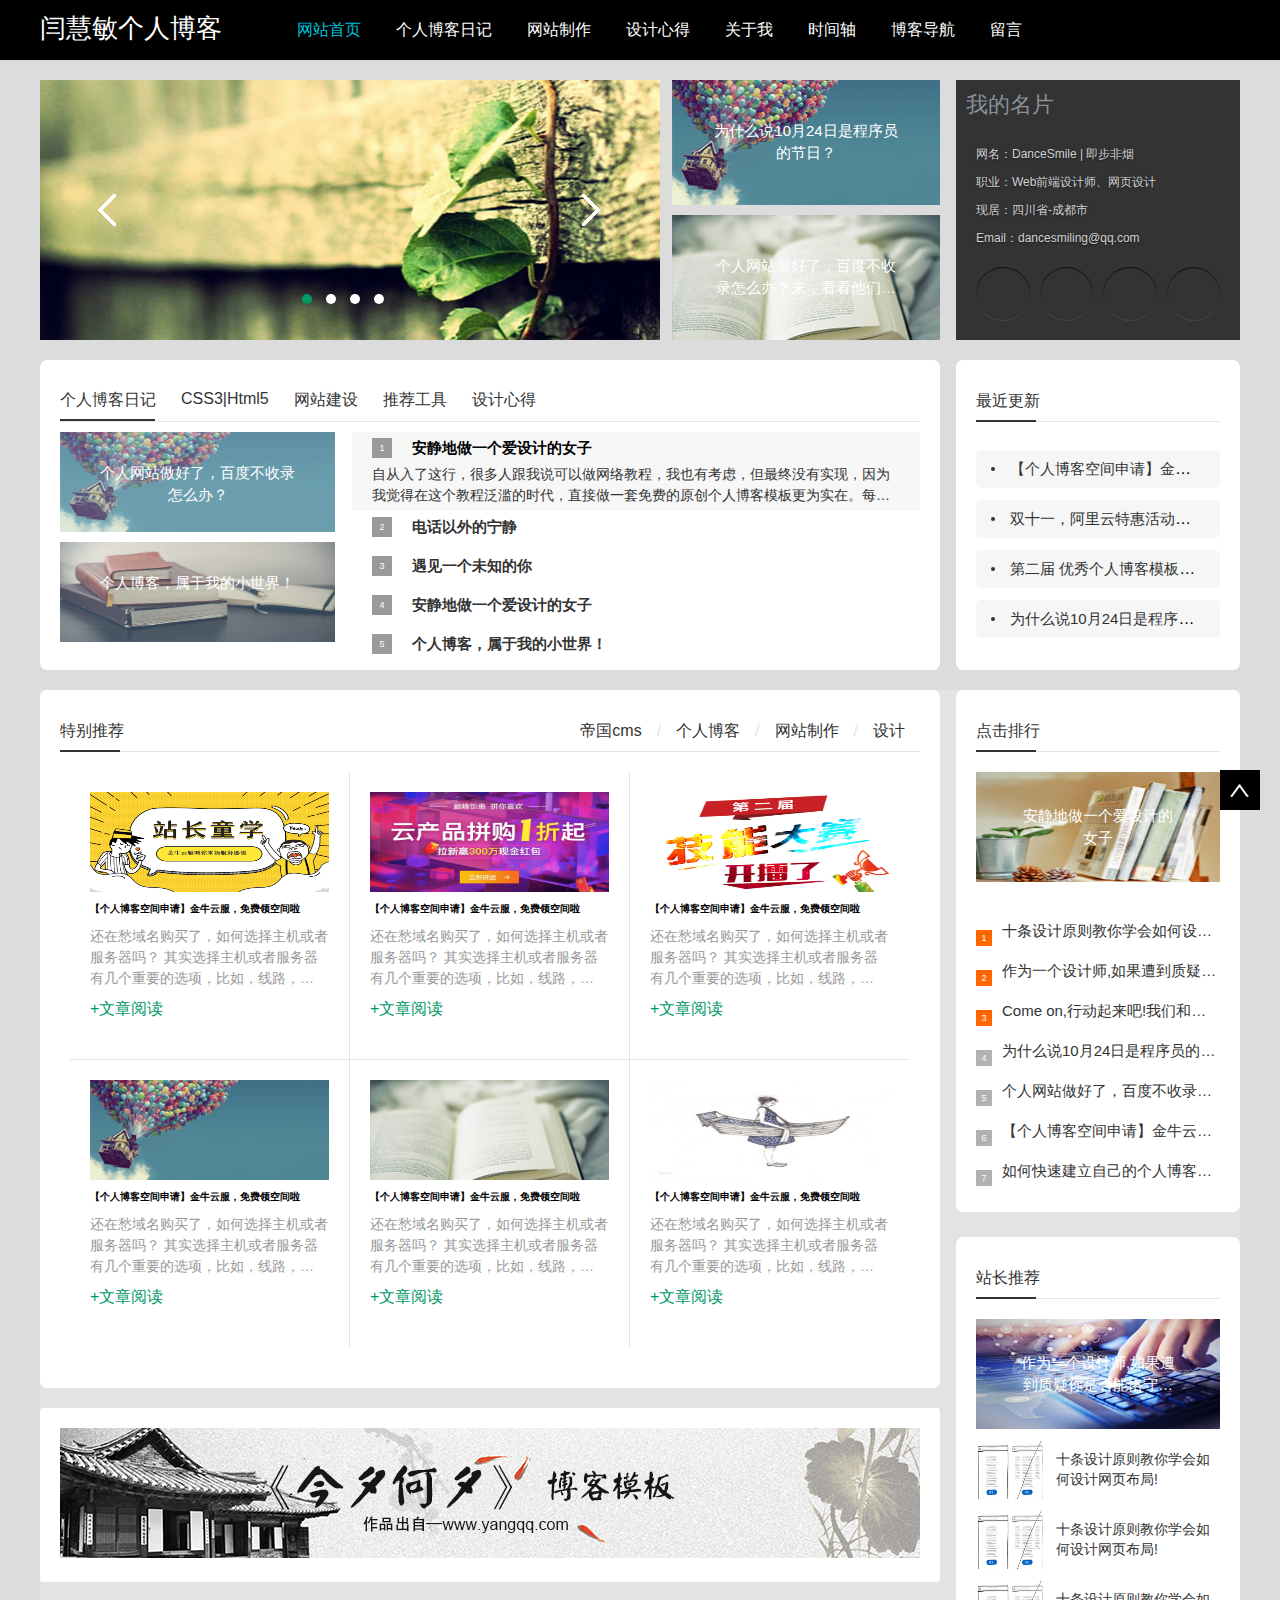
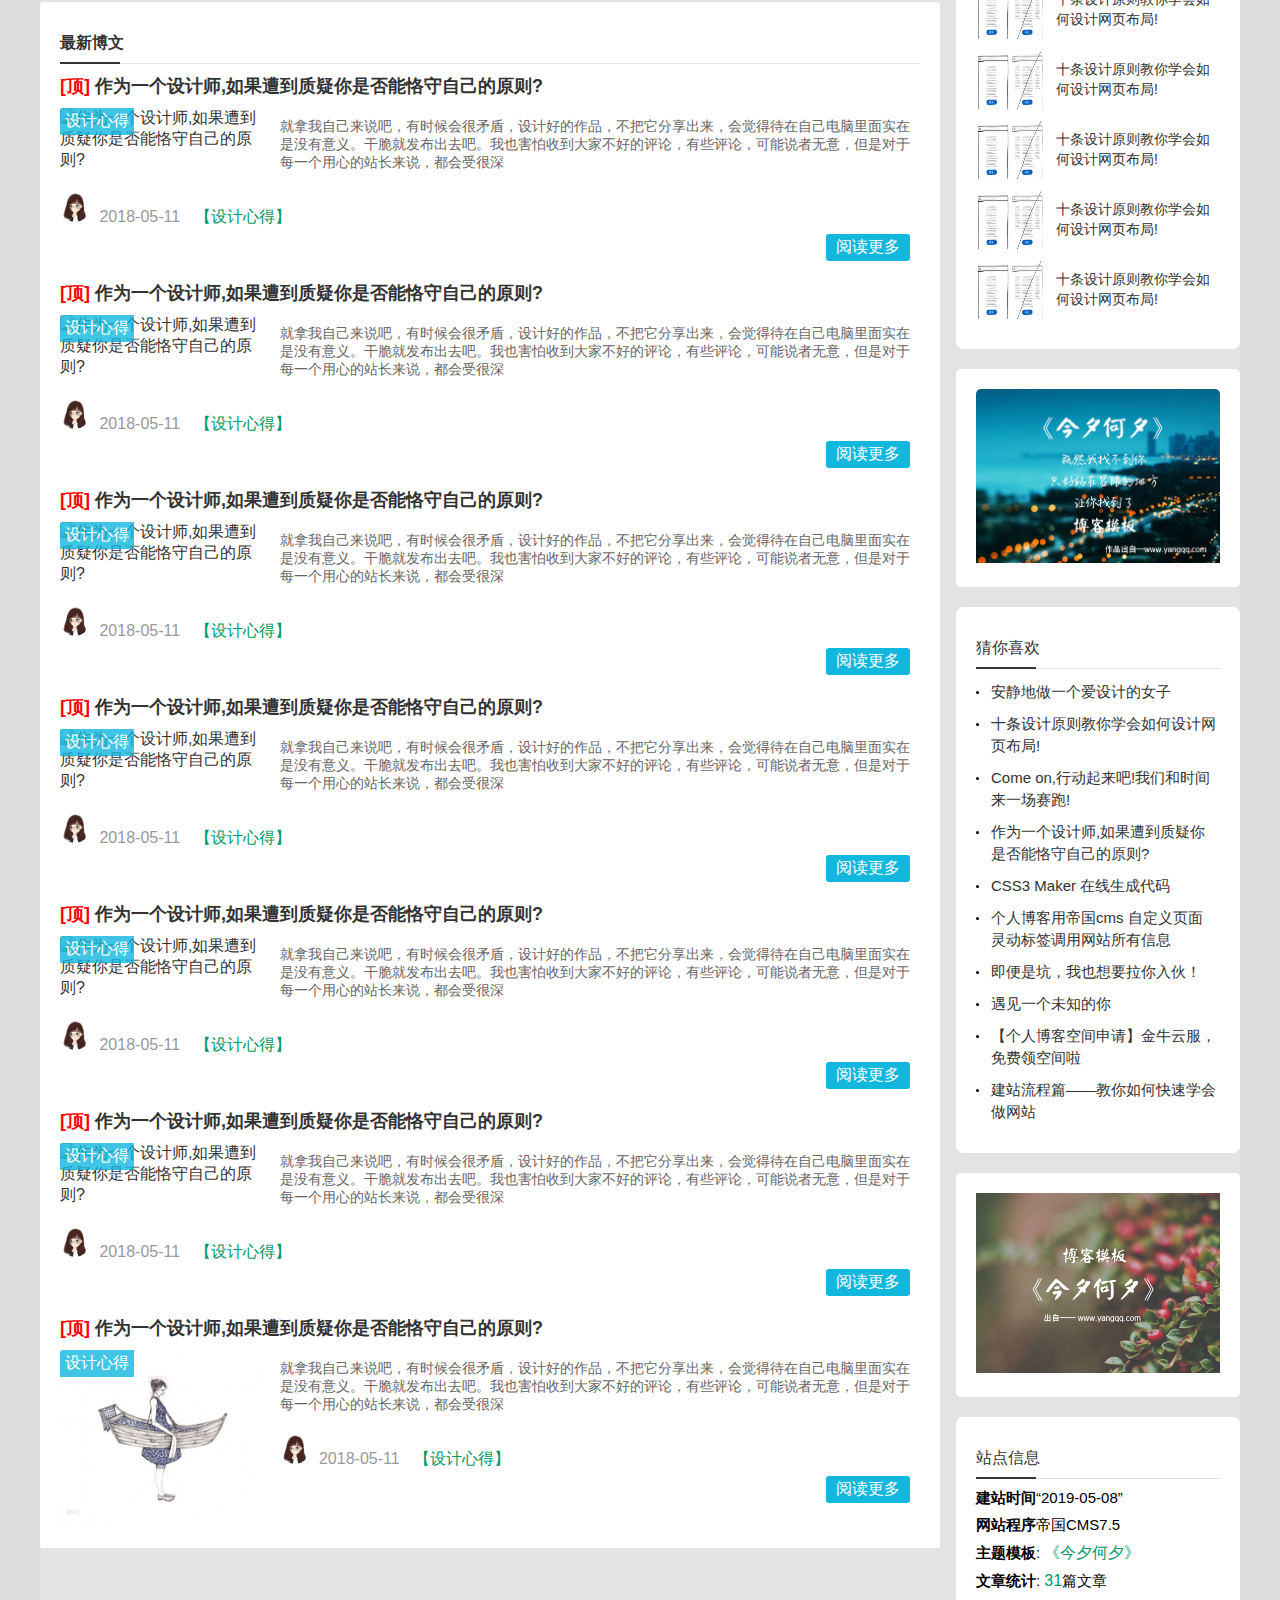
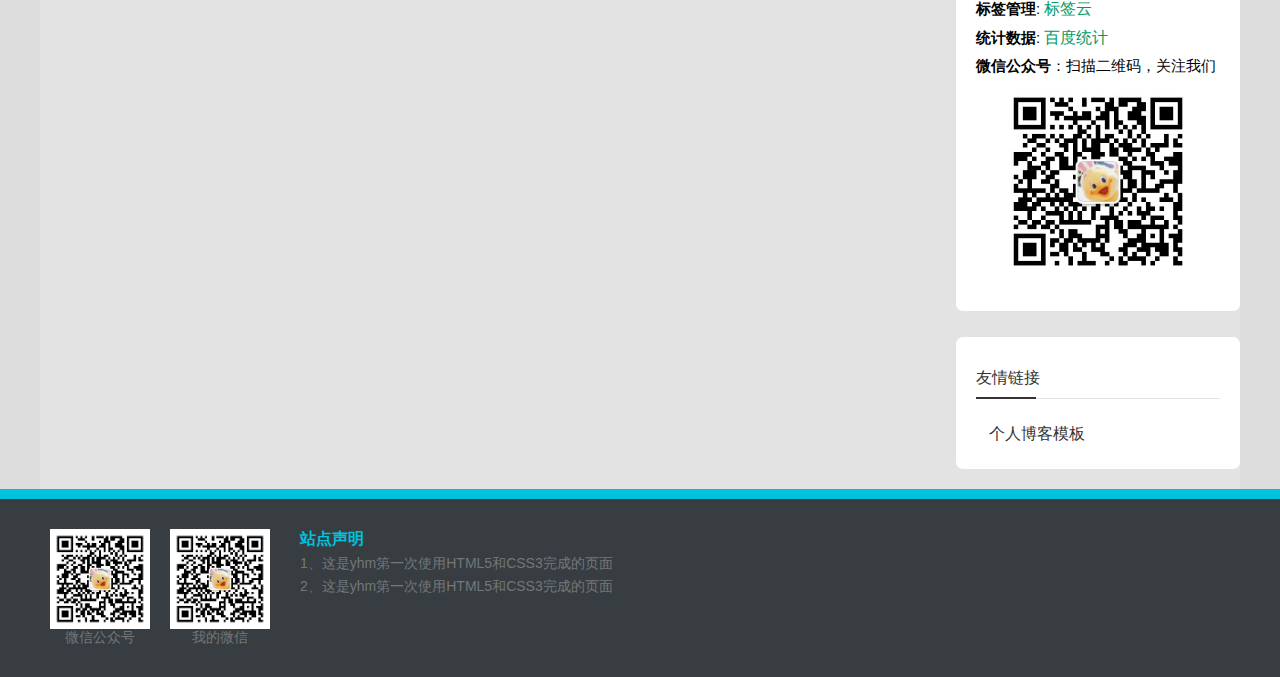
<file: index.html>
<!DOCTYPE html>
<html>
<head>
    <meta charset="UTF-8">
    <meta name="viewport" content="width=device-width, user-scalable=no, initial-scale=1.0, maximum-scale=1.0, minimum-scale=1.0">
    <meta http-equiv="x-ua-compatible" content="ie=edge">
    <title>个人博客</title>
    <style>

    </style>
    <link rel="stylesheet" href="./css/index.css">
    <script src="./js/index.js"></script>
    <script src="./js/animate.js"></script>
    <link rel="stylesheet" href="//at.alicdn.com/t/font_1194373_su7y8ewz5gi.css">
    <link rel="stylesheet" href="//at.alicdn.com/t/font_1194373_sdwxh3wps08.css">
    <link rel="stylesheet" href="//at.alicdn.com/t/font_1194373_df19ud7lv9.css">
    <link rel="stylesheet" href="//at.alicdn.com/t/font_1194373_jipjuqd4d8.css">
</head>
<body>
<!--header-->
<div class="header">
    <div class="headerBox">
        <h1 id="home">闫慧敏个人博客</h1>
        <ul class="nav">
            <li><a href="" style="color: #00c1de">网站首页</a></li>
            <li><a href="./blogDiary.html">个人博客日记</a></li>
            <li><a href="">网站制作</a></li>
            <li><a href="">设计心得</a></li>
            <li><a href="./aboutMe.html">关于我</a></li>
            <li><a href="./time.html">时间轴</a></li>
            <li><a href="">博客导航</a></li>
            <li><a href="">留言</a></li>
        </ul>
        <div class="iconfont icon-fangdajing"></div>
    </div>
</div>

<!--banner-->
<div class="banner">
    <div class="bannerLeft">
        <ul class="bannerImg">
            <li><a href=""><img src="./image/1.jpg" alt=""></a></li>
            <li><a href=""><img src="./image/2.jpg" alt=""></a></li>
            <li><a href=""><img src="./image/3.jpg" alt=""></a></li>
            <li style="z-index: 0"><a href=""><img src="./image/4.jpg" alt=""></a></li>
        </ul>
        <div class="leftBtn"><img src="./image/left.jpg" alt=""></div>
        <div class="rightBtn"><img src="./image/right.jpg" alt=""></div>
        <ul class="btnList">
            <li class="lag"></li>
            <li></li>
            <li></li>
            <li></li>
        </ul>
    </div>
    <ul class="bannerMid">
        <li><a href=""  class="midA"><img src="./image/21.jpg" alt="">
            <span class="midSpan">为什么说10月24日是程序员的节日？</span>
            </a>
        </li>
        <li><a href="" class="midA"><img src="./image/bannerMid.jpg" alt="">
            <span class="midSpan">个人网站做好了，百度不收录怎么办？来，看看他们怎么做的。</span>
            </a>
        </li>
    </ul>
    <div class="bannerRight">
        <h2>我的名片</h2>
        <ul class="rightText">
            <li>网名：DanceSmile | 即步非烟</li>
            <li>职业：Web前端设计师、网页设计</li>
            <li>现居：四川省-成都市</li>
            <li>Email：dancesmiling@qq.com</li>
        </ul>
        <ul class="rightLink">
            <li><a href="" class="iconfont icon-zhuye"></a></li>
            <li><a href="" class="iconfont icon-youxiang-"></a></li>
            <li><a href="" class="iconfont icon-icon"></a></li>
            <li><a href="" class="iconfont icon-weixin"></a></li>
        </ul>
    </div>
</div>

<!--diary-->
<div class="diary">
    <div class="diaryLeft">
        <ul class="diaryList">
            <a href="javascript:;" class="hot" >个人博客日记</a>
            <a href="javascript:;">CSS3|Html5</a>
            <a href="javascript:;" >网站建设</a>
            <a href="javascript:;">推荐工具</a>
            <a href="javascript:;">设计心得</a>
        </ul>
        <div class="diaryTab">
            <ul class="tabImg">
                <li>
                    <a href="" class="tabImgI"><img src="./image/21.jpg" alt="" >
                    <span class="diarySpan">个人网站做好了，百度不收录怎么办？</span>
                    </a>
                </li>
                <li>
                    <a href="" class="tabImgI"><img src="./image/2.jpg" alt="" >
                    <span class="diarySpan">个人博客，属于我的小世界！</span>
                    </a>
                </li>
            </ul>
            <ul class="tabList">
                <li class="hot">
                    <i></i>
                    <a href="./details.html">安静地做一个爱设计的女子</a>
                    <p>自从入了这行，很多人跟我说可以做网络教程，我也有考虑，但最终没有实现，因为我觉得在这个教程泛滥的时代，直接做一套免费的原创个人博客模板更为实在。每当看到自己喜欢的配色图片</p>
                </li>
                <li>
                    <i></i>
                    <a href="">电话以外的宁静</a>
                    <p>自从入了这行，很多人跟我说可以做网络教程，我也有考虑，但最终没有实现，因为我觉得在这个教程泛滥的时代，直接做一套免费的原创个人博客模板更为实在。每当看到自己喜欢的配色图片</p>
                </li>
                <li>
                    <i></i>
                    <a href="">遇见一个未知的你</a>
                    <p>自从入了这行，很多人跟我说可以做网络教程，我也有考虑，但最终没有实现，因为我觉得在这个教程泛滥的时代，直接做一套免费的原创个人博客模板更为实在。每当看到自己喜欢的配色图片</p>
                </li>
                <li>
                    <i></i>
                    <a href="">安静地做一个爱设计的女子</a>
                    <p>自从入了这行，很多人跟我说可以做网络教程，我也有考虑，但最终没有实现，因为我觉得在这个教程泛滥的时代，直接做一套免费的原创个人博客模板更为实在。每当看到自己喜欢的配色图片</p>
                </li>
                <li>
                    <i></i>
                    <a href="">个人博客，属于我的小世界！</a>
                    <p>自从入了这行，很多人跟我说可以做网络教程，我也有考虑，但最终没有实现，因为我觉得在这个教程泛滥的时代，直接做一套免费的原创个人博客模板更为实在。每当看到自己喜欢的配色图片</p>
                </li>
            </ul>
        </div>
    </div>
    <div class="diaryRight">
        <div class="slide">
            <div class="title">最近更新
            </div>
            <ul class="update">
                <li>
                    <a href="">【个人博客空间申请】金牛云服，免费领空间啦</a>
                </li>
                <li>
                    <a href="">双十一，阿里云特惠活动，快来领券啦</a>
                </li>
                <li>
                    <a href="">第二届 优秀个人博客模板比赛参选活动</a>
                </li>
                <li>
                    <a href="">为什么说10月24日是程序员的节日？</a>
                </li>
            </ul>
        </div>
    </div>
</div>

<!--main-->
<div class="main">
    <div class="mainLeft">
        <div class="recommend">
            <div class="title">特别推荐
                 <ul class="recommendCategory">
                     <li><a href="">帝国cms</a></li>
                     <li>/</li>
                     <li><a href="">个人博客</a></li>
                     <li>/</li>
                     <li><a href="">网站制作</a></li>
                     <li>/</li>
                     <li><a href="">设计</a></li>
                 </ul>
            </div>
            <ul class="recommendList">
                <li>
                    <a href="" class="recommendThumb"><img src="./image/11.jpg" alt=""/></a>
                    <h2>【个人博客空间申请】金牛云服，免费领空间啦</h2>
                    <p>
                        还在愁域名购买了，如何选择主机或者服务器吗？

                        其实选择主机或者服务器有几个重要的选项，比如，线路，CPU，内存，带宽，网页空间，数据库，月流量等等。那什么是主机，什么是服务器，他们的区别
                    </p>
                    <a href="" class="recommendRead">文章阅读</a>
                </li>
                <li>
                    <a href="" class="recommendThumb"><img src="./image/r6.png" alt=""/></a>
                    <h2>【个人博客空间申请】金牛云服，免费领空间啦</h2>
                    <p>
                        还在愁域名购买了，如何选择主机或者服务器吗？

                        其实选择主机或者服务器有几个重要的选项，比如，线路，CPU，内存，带宽，网页空间，数据库，月流量等等。那什么是主机，什么是服务器，他们的区别
                    </p>
                    <a href="" class="recommendRead">文章阅读</a>
                </li>
                <li>
                    <a href="" class="recommendThumb"><img src="./image/r7.jpg" alt=""/></a>
                    <h2>【个人博客空间申请】金牛云服，免费领空间啦</h2>
                    <p>
                        还在愁域名购买了，如何选择主机或者服务器吗？

                        其实选择主机或者服务器有几个重要的选项，比如，线路，CPU，内存，带宽，网页空间，数据库，月流量等等。那什么是主机，什么是服务器，他们的区别
                    </p>
                    <a href="" class="recommendRead">文章阅读</a>
                </li>
                <li>
                    <a href="" class="recommendThumb"><img src="./image/21.jpg" alt=""/></a>
                    <h2>【个人博客空间申请】金牛云服，免费领空间啦</h2>
                    <p>
                        还在愁域名购买了，如何选择主机或者服务器吗？

                        其实选择主机或者服务器有几个重要的选项，比如，线路，CPU，内存，带宽，网页空间，数据库，月流量等等。那什么是主机，什么是服务器，他们的区别
                    </p>
                    <a href="" class="recommendRead">文章阅读</a>
                </li>
                <li>
                    <a href="" class="recommendThumb"><img src="./image/bannerMid.jpg" alt=""/></a>
                    <h2>【个人博客空间申请】金牛云服，免费领空间啦</h2>
                    <p>
                        还在愁域名购买了，如何选择主机或者服务器吗？

                        其实选择主机或者服务器有几个重要的选项，比如，线路，CPU，内存，带宽，网页空间，数据库，月流量等等。那什么是主机，什么是服务器，他们的区别
                    </p>
                    <a href="" class="recommendRead">文章阅读</a>
                </li>
                <li>
                    <a href="" class="recommendThumb"><img src="./image/r9.jpg" alt=""/></a>
                    <h2>【个人博客空间申请】金牛云服，免费领空间啦</h2>
                    <p>
                        还在愁域名购买了，如何选择主机或者服务器吗？

                        其实选择主机或者服务器有几个重要的选项，比如，线路，CPU，内存，带宽，网页空间，数据库，月流量等等。那什么是主机，什么是服务器，他们的区别
                    </p>
                    <a href="" class="recommendRead">文章阅读</a>
                </li>
            </ul>
        </div>
        <div class="white">
            <a href="">
                <img src="./image/jxhx.jpg" alt="">
            </a>
        </div>
        <div class="new">
            <h2 class="title">最新博文</h2>
            <ul class="newUl">
                <li class="newUlLi">
                    <h3 class="blogTitle">
                        <b class="blogTitleB">[顶]</b>
                        <a href="" class="blogTitleA">作为一个设计师,如果遭到质疑你是否能恪守自己的原则?</a>
                    </h3>
                    <span class="blogSpan">
                        <i>
                            <a href="./image/1.jpg">设计心得</a>
                        </i>
                        <a href="" title="作为一个设计师,如果遭到质疑你是否能恪守自己的原则?">
                            <img aa="./image/r2.jpg" alt="作为一个设计师,如果遭到质疑你是否能恪守自己的原则?" class="lazyLoad">
                        </a>
                    </span>
                    <p class="pText">
                        就拿我自己来说吧，有时候会很矛盾，设计好的作品，不把它分享出来，会觉得待在自己电脑里面实在是没有意义。干脆就发布出去吧。我也害怕收到大家不好的评论，有些评论，可能说者无意，但是对于每一个用心的站长来说，都会受很深
                    </p>
                    <p class="pInfo">
                        <i><a href=""><img src="./image/head.jpg" alt="" width="30" height="30"></a></i>
                        <span>2018-05-11</span>
                        <span class="pInfoS">【设计心得】</span>
                    </p>
                    <a href="" class="readMore">阅读更多</a>
                </li>
                <li class="newUlLi">
                    <h3 class="blogTitle">
                        <b class="blogTitleB">[顶]</b>
                        <a href="" class="blogTitleA">作为一个设计师,如果遭到质疑你是否能恪守自己的原则?</a>
                    </h3>
                    <span class="blogSpan">
                        <i>
                            <a href="./image/1.jpg">设计心得</a>
                        </i>
                        <a href="" title="作为一个设计师,如果遭到质疑你是否能恪守自己的原则?">
                            <img aa="./image/r3.jpg" alt="作为一个设计师,如果遭到质疑你是否能恪守自己的原则?" class="lazyLoad">
                        </a>
                    </span>
                    <p class="pText">
                        就拿我自己来说吧，有时候会很矛盾，设计好的作品，不把它分享出来，会觉得待在自己电脑里面实在是没有意义。干脆就发布出去吧。我也害怕收到大家不好的评论，有些评论，可能说者无意，但是对于每一个用心的站长来说，都会受很深
                    </p>
                    <p class="pInfo">
                        <i><a href=""><img src="./image/head.jpg" alt="" width="30" height="30"></a></i>
                        <span>2018-05-11</span>
                        <span class="pInfoS">【设计心得】</span>
                    </p>
                    <a href="" class="readMore">阅读更多</a>
                </li>
                <li class="newUlLi">
                    <h3 class="blogTitle">
                        <b class="blogTitleB">[顶]</b>
                        <a href="" class="blogTitleA">作为一个设计师,如果遭到质疑你是否能恪守自己的原则?</a>
                    </h3>
                    <span class="blogSpan">
                        <i>
                            <a href="./image/1.jpg">设计心得</a>
                        </i>
                        <a href="" title="作为一个设计师,如果遭到质疑你是否能恪守自己的原则?">
                            <img aa="./image/r4.jpg" alt="作为一个设计师,如果遭到质疑你是否能恪守自己的原则?" class="lazyLoad">
                        </a>
                    </span>
                    <p class="pText">
                        就拿我自己来说吧，有时候会很矛盾，设计好的作品，不把它分享出来，会觉得待在自己电脑里面实在是没有意义。干脆就发布出去吧。我也害怕收到大家不好的评论，有些评论，可能说者无意，但是对于每一个用心的站长来说，都会受很深
                    </p>
                    <p class="pInfo">
                        <i><a href=""><img src="./image/head.jpg" alt="" width="30" height="30"></a></i>
                        <span>2018-05-11</span>
                        <span class="pInfoS">【设计心得】</span>
                    </p>
                    <a href="" class="readMore">阅读更多</a>
                </li>
                <li class="newUlLi">
                    <h3 class="blogTitle">
                        <b class="blogTitleB">[顶]</b>
                        <a href="" class="blogTitleA">作为一个设计师,如果遭到质疑你是否能恪守自己的原则?</a>
                    </h3>
                    <span class="blogSpan">
                        <i>
                            <a href="./image/1.jpg">设计心得</a>
                        </i>
                        <a href="" title="作为一个设计师,如果遭到质疑你是否能恪守自己的原则?">
                            <img aa="./image/r5.jpg" alt="作为一个设计师,如果遭到质疑你是否能恪守自己的原则?" class="lazyLoad">
                        </a>
                    </span>
                    <p class="pText">
                        就拿我自己来说吧，有时候会很矛盾，设计好的作品，不把它分享出来，会觉得待在自己电脑里面实在是没有意义。干脆就发布出去吧。我也害怕收到大家不好的评论，有些评论，可能说者无意，但是对于每一个用心的站长来说，都会受很深
                    </p>
                    <p class="pInfo">
                        <i><a href=""><img src="./image/head.jpg" alt="" width="30" height="30"></a></i>
                        <span>2018-05-11</span>
                        <span class="pInfoS">【设计心得】</span>
                    </p>
                    <a href="" class="readMore">阅读更多</a>
                </li>
                <li class="newUlLi">
                    <h3 class="blogTitle">
                        <b class="blogTitleB">[顶]</b>
                        <a href="" class="blogTitleA">作为一个设计师,如果遭到质疑你是否能恪守自己的原则?</a>
                    </h3>
                    <span class="blogSpan">
                        <i>
                            <a href="./image/1.jpg">设计心得</a>
                        </i>
                        <a href="" title="作为一个设计师,如果遭到质疑你是否能恪守自己的原则?">
                            <img aa="./image/11.jpg" alt="作为一个设计师,如果遭到质疑你是否能恪守自己的原则?" class="lazyLoad">
                        </a>
                    </span>
                    <p class="pText">
                        就拿我自己来说吧，有时候会很矛盾，设计好的作品，不把它分享出来，会觉得待在自己电脑里面实在是没有意义。干脆就发布出去吧。我也害怕收到大家不好的评论，有些评论，可能说者无意，但是对于每一个用心的站长来说，都会受很深
                    </p>
                    <p class="pInfo">
                        <i><a href=""><img src="./image/head.jpg" alt="" width="30" height="30"></a></i>
                        <span>2018-05-11</span>
                        <span class="pInfoS">【设计心得】</span>
                    </p>
                    <a href="" class="readMore">阅读更多</a>
                </li>
                <li class="newUlLi">
                    <h3 class="blogTitle">
                        <b class="blogTitleB">[顶]</b>
                        <a href="" class="blogTitleA">作为一个设计师,如果遭到质疑你是否能恪守自己的原则?</a>
                    </h3>
                    <span class="blogSpan">
                        <i>
                            <a href="./image/1.jpg">设计心得</a>
                        </i>
                        <a href="" title="作为一个设计师,如果遭到质疑你是否能恪守自己的原则?">
                            <img aa="./image/r7.jpg" alt="作为一个设计师,如果遭到质疑你是否能恪守自己的原则?" class="lazyLoad">
                        </a>
                    </span>
                    <p class="pText">
                        就拿我自己来说吧，有时候会很矛盾，设计好的作品，不把它分享出来，会觉得待在自己电脑里面实在是没有意义。干脆就发布出去吧。我也害怕收到大家不好的评论，有些评论，可能说者无意，但是对于每一个用心的站长来说，都会受很深
                    </p>
                    <p class="pInfo">
                        <i><a href=""><img src="./image/head.jpg" alt="" width="30" height="30"></a></i>
                        <span>2018-05-11</span>
                        <span class="pInfoS">【设计心得】</span>
                    </p>
                    <a href="" class="readMore">阅读更多</a>
                </li>
                <li class="newUlLi">
                    <h3 class="blogTitle">
                        <b class="blogTitleB">[顶]</b>
                        <a href="" class="blogTitleA">作为一个设计师,如果遭到质疑你是否能恪守自己的原则?</a>
                    </h3>
                    <span class="blogSpan">
                        <i>
                            <a href="./image/1.jpg">设计心得</a>
                        </i>
                        <a href="" title="作为一个设计师,如果遭到质疑你是否能恪守自己的原则?">
                            <img src="./image/r9.jpg" alt="作为一个设计师,如果遭到质疑你是否能恪守自己的原则?">
                        </a>
                    </span>
                    <p class="pText">
                        就拿我自己来说吧，有时候会很矛盾，设计好的作品，不把它分享出来，会觉得待在自己电脑里面实在是没有意义。干脆就发布出去吧。我也害怕收到大家不好的评论，有些评论，可能说者无意，但是对于每一个用心的站长来说，都会受很深
                    </p>
                    <p class="pInfo">
                        <i><a href=""><img src="./image/head.jpg" alt="" width="30" height="30"></a></i>
                        <span>2018-05-11</span>
                        <span class="pInfoS">【设计心得】</span>
                    </p>
                    <a href="" class="readMore">阅读更多</a>
                </li>
            </ul>
        </div>
    </div>


    <div class="mainRight">
        <div class="rightFirst">
          <div class="slide">
              <div class="title">点击排行
              </div>
              <div class="firstImg">
                  <a href=""><img src="./image/r1.jpg" alt="">
                  <span>安静地做一个爱设计的女子</span>
                  </a>
              </div>
              <ul class="rightFirstList">
                <li>
                    <i></i>
                    <a href="">十条设计原则教你学会如何设计网页布局!</a>
                </li>
                <li>
                    <i></i>
                    <a href="">作为一个设计师,如果遭到质疑你是否能恪守自己的原则?</a>
                </li>
                <li>
                    <i></i>
                    <a href="">Come on,行动起来吧!我们和时间来一场赛跑!</a>
                </li>
                <li>
                    <i></i>
                    <a href="">为什么说10月24日是程序员的节日？</a>
                </li>
                <li>
                    <i></i>
                    <a href="">个人网站做好了，百度不收录怎么办？来，看看他们怎么做的。</a>
                </li>
                <li>
                    <i></i>
                    <a href="">【个人博客空间申请】金牛云服，免费领空间啦</a>
                </li>
                <li>
                    <i></i>
                    <a href="">如何快速建立自己的个人博客网站</a>
                </li>
              </ul>
          </div>
        </div>
        <div class="rightSecond">
            <div class="slide">
                <div class="title">站长推荐</div>
                <div class="secondImg">
                    <a href=""><img src="./image/r2.jpg" alt="">
                        <span>作为一个设计师,如果遭到质疑你是否能恪守自己的原则?</span>
                    </a>
                </div>
                <ul class="rightSecondList">
                    <li>
                        <a href="">
                            <i><img src="./image/r3.jpg" alt=""></i>
                            <p>十条设计原则教你学会如何设计网页布局!</p>
                        </a>

                    </li>
                    <li>
                        <a href="">
                            <i><img src="./image/r3.jpg" alt=""></i>
                            <p>十条设计原则教你学会如何设计网页布局!</p>
                        </a>
                    </li>
                    <li>
                        <a href="">
                            <i><img src="./image/r3.jpg" alt=""></i>
                            <p>十条设计原则教你学会如何设计网页布局!</p>
                        </a>
                    </li>
                    <li>
                        <a href="">
                            <i><img src="./image/r3.jpg" alt=""></i>
                            <p>十条设计原则教你学会如何设计网页布局!</p>
                        </a>
                    </li>
                    <li>
                        <a href="">
                            <i><img src="./image/r3.jpg" alt=""></i>
                            <p>十条设计原则教你学会如何设计网页布局!</p>
                        </a>
                    </li>
                    <li>
                        <a href="">
                            <i><img src="./image/r3.jpg" alt=""></i>
                            <p>十条设计原则教你学会如何设计网页布局!</p>
                        </a>
                    </li>
                    <li>
                        <a href="">
                            <i><img src="./image/r3.jpg" alt=""></i>
                            <p>十条设计原则教你学会如何设计网页布局!</p>
                        </a>
                    </li>
                </ul>

            </div>
        </div>
        <div class="rightThird">
            <ul>
                <a href="">
                    <img src="./image/jinxi.jpg" alt="">
                </a>
            </ul>
        </div>
        <div class="rightFourthL">
            <div class="slide">
                <div class="title">猜你喜欢</div>
                <ul class="rightFourth">
                    <li>
                        <a href="">安静地做一个爱设计的女子</a>
                    </li>
                    <li>
                        <a href="">十条设计原则教你学会如何设计网页布局!</a>
                    </li>
                    <li>
                        <a href="">Come on,行动起来吧!我们和时间来一场赛跑!</a>
                    </li>
                    <li>
                        <a href="">作为一个设计师,如果遭到质疑你是否能恪守自己的原则?</a>
                    </li>
                    <li>
                        <a href="">CSS3 Maker 在线生成代码</a>
                    </li>
                    <li>
                        <a href="">个人博客用帝国cms 自定义页面 灵动标签调用网站所有信息</a>
                    </li>
                    <li>
                        <a href="">即便是坑，我也想要拉你入伙！</a>
                    </li>
                    <li>
                        <a href="">遇见一个未知的你</a>
                    </li>
                    <li>
                        <a href="">【个人博客空间申请】金牛云服，免费领空间啦</a>
                    </li>
                    <li>
                        <a href="">建站流程篇——教你如何快速学会做网站</a>
                    </li>
                </ul>
            </div>
        </div>
        <div class="rightFifth">
            <ul>
                <a href="">
                    <img src="./image/hexi.jpg" alt="">
                </a>
            </ul>
        </div>
        <div class="rightSixth">
            <div class="slide">
                <div class="title">站点信息</div>
                <ul>
                    <li class="rightSixthLi">
                        <b>建站时间</b>“2019-05-08”
                    </li>
                    <li>
                        <b>网站程序</b>帝国CMS7.5
                    </li>
                    <li>
                        <b>主题模板</b>:
                        <a href="">《今夕何夕》</a>
                    </li>
                    <li>
                        <b>文章统计</b>:
                        <a href="">31</a>篇文章
                    </li>
                    <li>
                        <b>标签管理</b>:
                        <a href="">标签云</a>
                    </li>
                    <li>
                        <b>统计数据</b>:
                        <a href="">百度统计</a>
                    </li>
                    <li>
                        <b>微信公众号</b>：扫描二维码，关注我们
                    </li>
                    <li class="ma">
                        <a href="">
                            <img src="./image/ma.png" alt="">
                        </a>
                    </li>
                </ul>
            </div>
        </div>
        <div class="rightSeventh">
            <div class="slide">
                <div class="title">友情链接</div>
                <ul>
                    <li><a href="">个人博客模板</a></li>
                </ul>
            </div>
        </div>
    </div>
    <div style="clear: both;"></div>
</div>

<!--footer-->
<div class="footer">
    <div class="box">
        <div class="wx">
            <ul>
                <li>
                    <img src="./image/ma.png" alt="">
                    <span>微信公众号</span>
                </li>
                <li>
                    <img src="./image/ma.png" alt="">
                    <span>我的微信</span>
                </li>
            </ul>
        </div>
        <div class="text">
            <p>
                <b>站点声明</b>
            </p>
            <p>
                1、这是yhm第一次使用HTML5和CSS3完成的页面
            </p>
            <p>
                2、这是yhm第一次使用HTML5和CSS3完成的页面
            </p>
        </div>
    </div>
    <a href="">
        <div class="top"></div>
    </a>
</div>
</body>
</html>
</file>
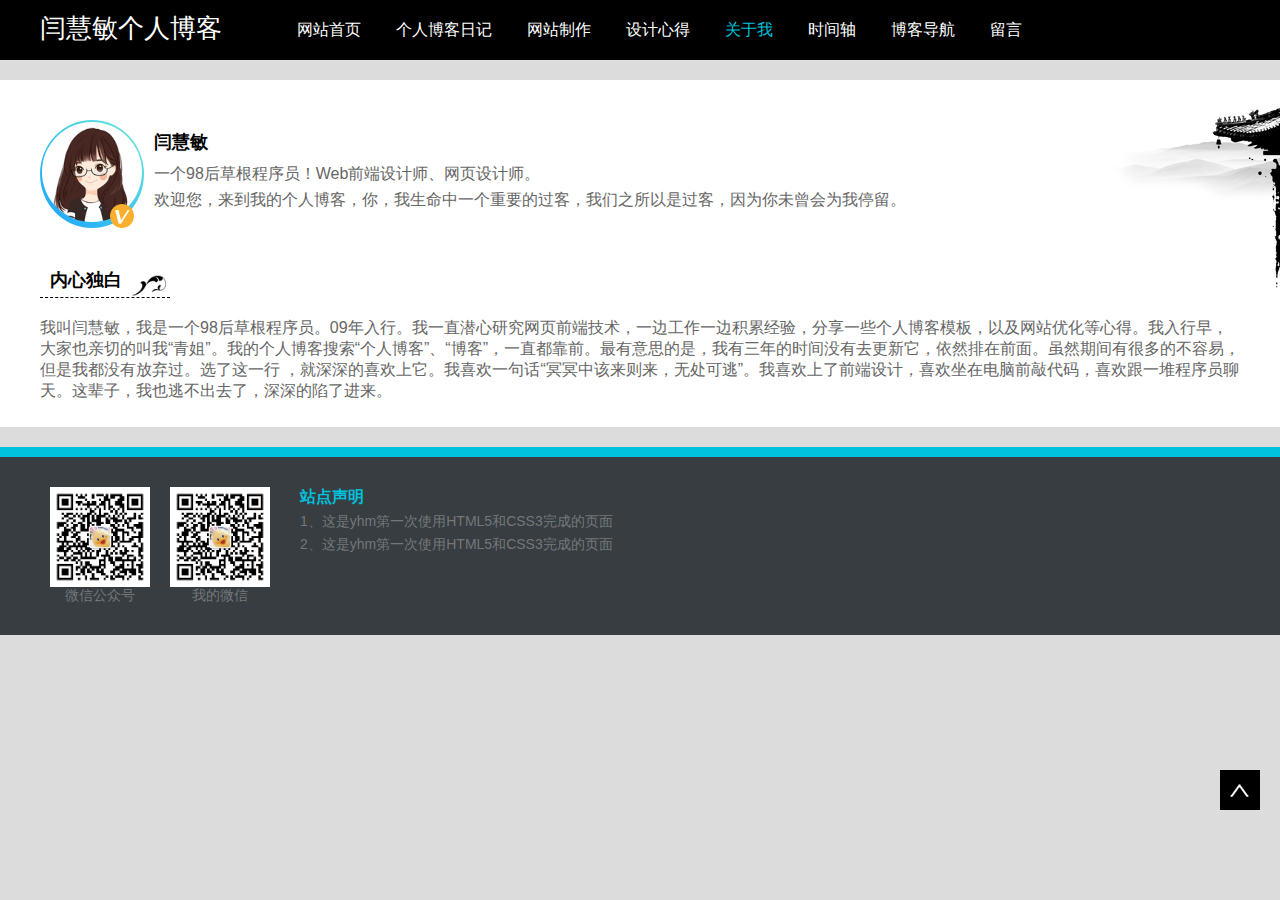
<file: aboutMe.html>
<!DOCTYPE html>
<html lang="en">
<head>
    <meta charset="UTF-8">
    <title>关于我</title>
    <link rel="stylesheet" href="./css/aboutMe.css">
    <link rel="stylesheet" href="//at.alicdn.com/t/font_1194373_jipjuqd4d8.css">
</head>
<body>

<!--header-->
<div class="header">
    <div class="headerBox">
        <h1>闫慧敏个人博客</h1>
        <ul class="nav">
            <li><a href="./index.html">网站首页</a></li>
            <li><a href="./blogDiary.html">个人博客日记</a></li>
            <li><a href="">网站制作</a></li>
            <li><a href="">设计心得</a></li>
            <li><a href="" style="color: #00c1de">关于我</a></li>
            <li><a href="./time.html">时间轴</a></li>
            <li><a href="">博客导航</a></li>
            <li><a href="">留言</a></li>
        </ul>
        <div class="iconfont icon-fangdajing"></div>
    </div>
</div>

<!--main-->
<div class="main">
    <div class="top">
        <i class="topI"><img src="./image/head.jpg"></i>
        <h3>闫慧敏</h3>
        <p>一个98后草根程序员！Web前端设计师、网页设计师。</p>
        <p>欢迎您，来到我的个人博客，你，我生命中一个重要的过客，我们之所以是过客，因为你未曾会为我停留。</p>
    </div>
    <h2 class="topTitle">内心独白</h2>
    <p class="topStory">我叫闫慧敏，我是一个98后草根程序员。09年入行。我一直潜心研究网页前端技术，一边工作一边积累经验，分享一些个人博客模板，以及网站优化等心得。我入行早，大家也亲切的叫我&ldquo;青姐&rdquo;。我的个人博客搜索&ldquo;个人博客&rdquo;、&ldquo;博客&rdquo;，一直都靠前。最有意思的是，我有三年的时间没有去更新它，依然排在前面。虽然期间有很多的不容易，但是我都没有放弃过。选了这一行 ，就深深的喜欢上它。我喜欢一句话&ldquo;冥冥中该来则来，无处可逃&rdquo;。我喜欢上了前端设计，喜欢坐在电脑前敲代码，喜欢跟一堆程序员聊天。这辈子，我也逃不出去了，深深的陷了进来。 </p>
</div>

<!--footer-->
<div class="footer">
    <div class="box">
        <div class="wx">
            <ul>
                <li>
                    <img src="./image/ma.png" alt="">
                    <span>微信公众号</span>
                </li>
                <li>
                    <img src="./image/ma.png" alt="">
                    <span>我的微信</span>
                </li>
            </ul>
        </div>
        <div class="text">
            <p>
                <b>站点声明</b>
            </p>
            <p>
                1、这是yhm第一次使用HTML5和CSS3完成的页面
            </p>
            <p>
                2、这是yhm第一次使用HTML5和CSS3完成的页面
            </p>
        </div>
    </div>
    <a href="">
        <div class="top1"></div>
    </a>
</div>
</body>
</html>
</file>
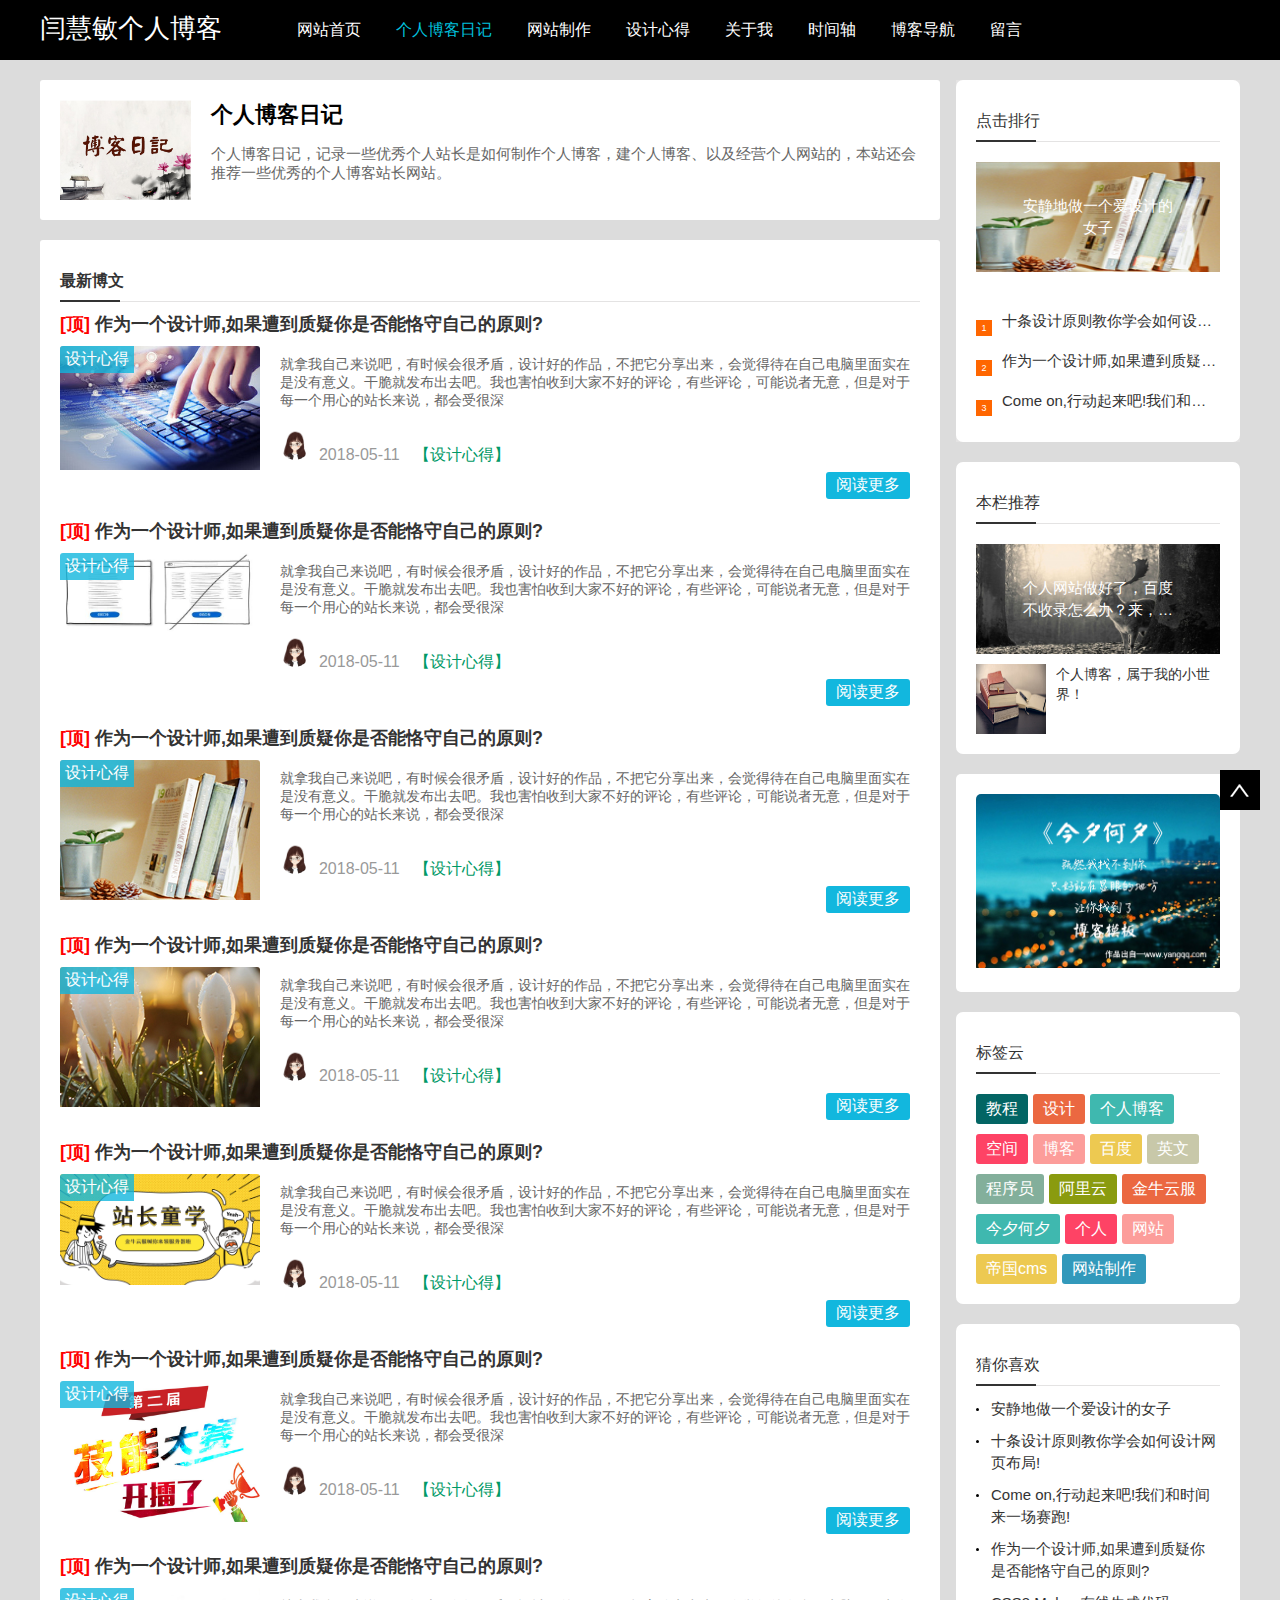
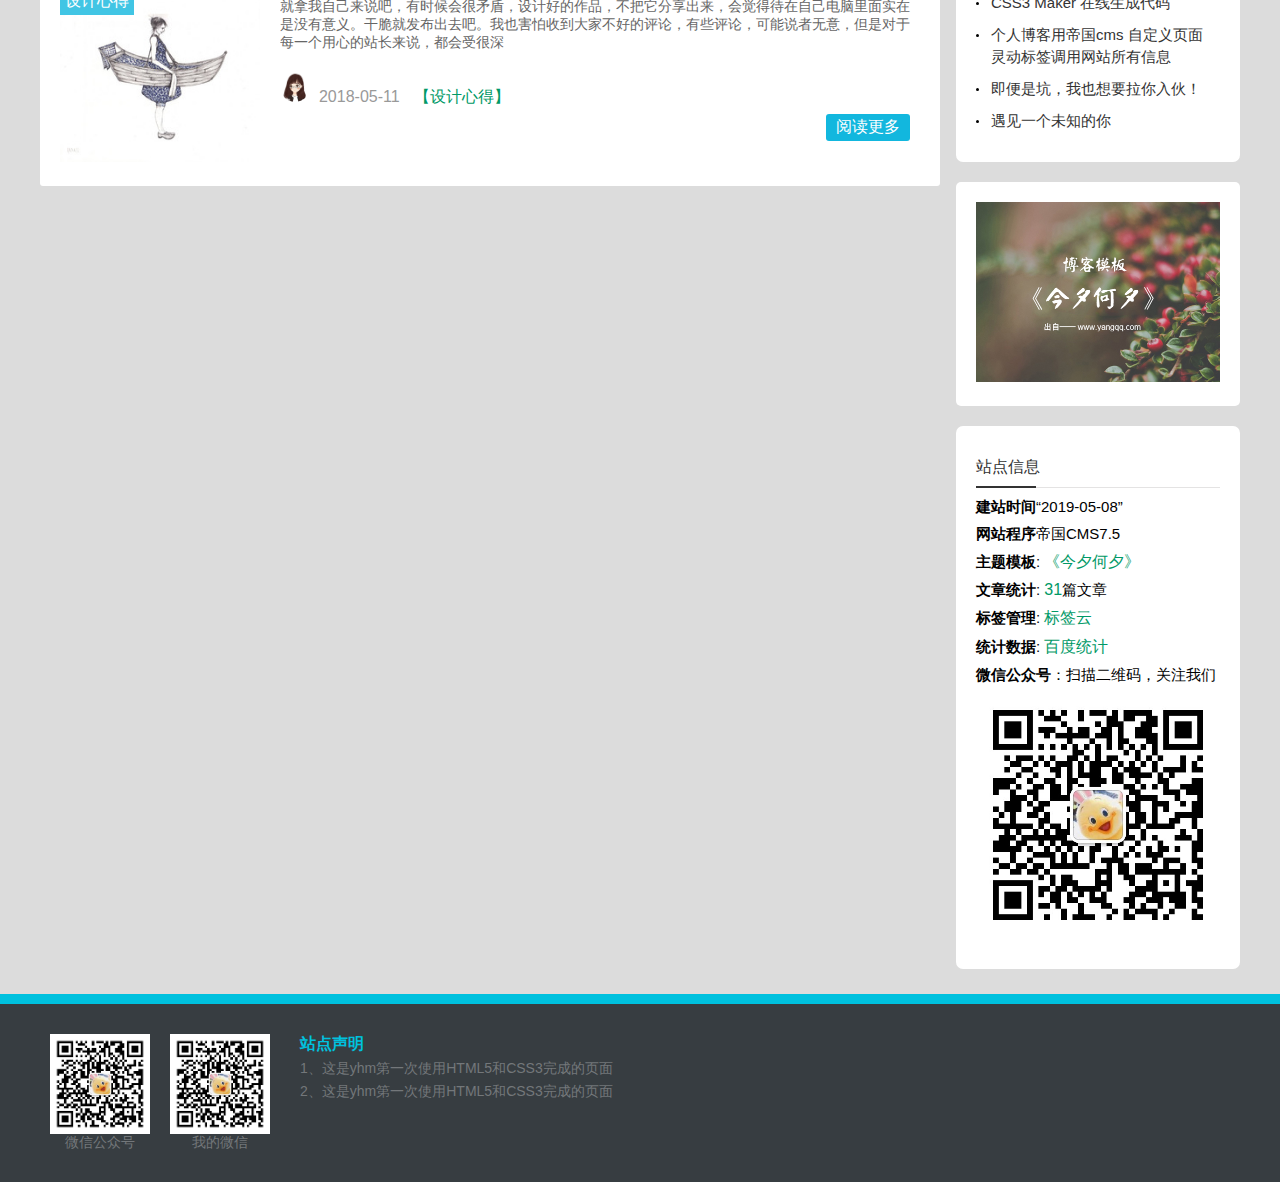
<file: blogDiary.html>
<!DOCTYPE html>
<html lang="en">
<head>
    <meta charset="UTF-8">
    <title>个人博客日记</title>

    <link rel="stylesheet" href="./css/blogDiary.css">
    <link rel="stylesheet" href="//at.alicdn.com/t/font_1194373_jipjuqd4d8.css">
</head>
<body>
<!--header-->
<div class="header">
    <div class="headerBox">
        <h1>闫慧敏个人博客</h1>
        <ul class="nav">
            <li><a href="./index.html">网站首页</a></li>
            <li><a href="" style="color: #00c1de">个人博客日记</a></li>
            <li><a href="">网站制作</a></li>
            <li><a href="">设计心得</a></li>
            <li><a href="aboutMe.html">关于我</a></li>
            <li><a href="./time.html">时间轴</a></li>
            <li><a href="">博客导航</a></li>
            <li><a href="">留言</a></li>
        </ul>
        <div class="iconfont icon-fangdajing"></div>
    </div>
</div>

<!--main-->
<div class="main">
    <div class="mainLeft">
        <div class="blogDiary">
            <img src="./image/lm01.jpg" alt="">
            <h1>个人博客日记</h1>
            <p>个人博客日记，记录一些优秀个人站长是如何制作个人博客，建个人博客、以及经营个人网站的，本站还会推荐一些优秀的个人博客站长网站。</p>
        </div>
        <div class="new">
            <h2 class="title">最新博文</h2>
            <ul class="newUl">
                <li class="newUlLi">
                    <h3 class="blogTitle">
                        <b class="blogTitleB">[顶]</b>
                        <a href="" class="blogTitleA">作为一个设计师,如果遭到质疑你是否能恪守自己的原则?</a>
                    </h3>
                    <span class="blogSpan">
                        <i>
                            <a href="./image/1.jpg">设计心得</a>
                        </i>
                        <a href="" title="作为一个设计师,如果遭到质疑你是否能恪守自己的原则?">
                            <img src="./image/r2.jpg" alt="作为一个设计师,如果遭到质疑你是否能恪守自己的原则?">
                        </a>
                    </span>
                    <p class="pText">
                        就拿我自己来说吧，有时候会很矛盾，设计好的作品，不把它分享出来，会觉得待在自己电脑里面实在是没有意义。干脆就发布出去吧。我也害怕收到大家不好的评论，有些评论，可能说者无意，但是对于每一个用心的站长来说，都会受很深
                    </p>
                    <p class="pInfo">
                        <i><a href=""><img src="./image/head.jpg" alt="" width="30" height="30"></a></i>
                        <span>2018-05-11</span>
                        <span class="pInfoS">【设计心得】</span>
                    </p>
                    <a href="" class="readMore">阅读更多</a>
                </li>
                <li class="newUlLi">
                    <h3 class="blogTitle">
                        <b class="blogTitleB">[顶]</b>
                        <a href="" class="blogTitleA">作为一个设计师,如果遭到质疑你是否能恪守自己的原则?</a>
                    </h3>
                    <span class="blogSpan">
                        <i>
                            <a href="./image/1.jpg">设计心得</a>
                        </i>
                        <a href="" title="作为一个设计师,如果遭到质疑你是否能恪守自己的原则?">
                            <img src="./image/r3.jpg" alt="作为一个设计师,如果遭到质疑你是否能恪守自己的原则?">
                        </a>
                    </span>
                    <p class="pText">
                        就拿我自己来说吧，有时候会很矛盾，设计好的作品，不把它分享出来，会觉得待在自己电脑里面实在是没有意义。干脆就发布出去吧。我也害怕收到大家不好的评论，有些评论，可能说者无意，但是对于每一个用心的站长来说，都会受很深
                    </p>
                    <p class="pInfo">
                        <i><a href=""><img src="./image/head.jpg" alt="" width="30" height="30"></a></i>
                        <span>2018-05-11</span>
                        <span class="pInfoS">【设计心得】</span>
                    </p>
                    <a href="" class="readMore">阅读更多</a>
                </li>
                <li class="newUlLi">
                    <h3 class="blogTitle">
                        <b class="blogTitleB">[顶]</b>
                        <a href="" class="blogTitleA">作为一个设计师,如果遭到质疑你是否能恪守自己的原则?</a>
                    </h3>
                    <span class="blogSpan">
                        <i>
                            <a href="./image/1.jpg">设计心得</a>
                        </i>
                        <a href="" title="作为一个设计师,如果遭到质疑你是否能恪守自己的原则?">
                            <img src="./image/r4.jpg" alt="作为一个设计师,如果遭到质疑你是否能恪守自己的原则?">
                        </a>
                    </span>
                    <p class="pText">
                        就拿我自己来说吧，有时候会很矛盾，设计好的作品，不把它分享出来，会觉得待在自己电脑里面实在是没有意义。干脆就发布出去吧。我也害怕收到大家不好的评论，有些评论，可能说者无意，但是对于每一个用心的站长来说，都会受很深
                    </p>
                    <p class="pInfo">
                        <i><a href=""><img src="./image/head.jpg" alt="" width="30" height="30"></a></i>
                        <span>2018-05-11</span>
                        <span class="pInfoS">【设计心得】</span>
                    </p>
                    <a href="" class="readMore">阅读更多</a>
                </li>
                <li class="newUlLi">
                    <h3 class="blogTitle">
                        <b class="blogTitleB">[顶]</b>
                        <a href="" class="blogTitleA">作为一个设计师,如果遭到质疑你是否能恪守自己的原则?</a>
                    </h3>
                    <span class="blogSpan">
                        <i>
                            <a href="./image/1.jpg">设计心得</a>
                        </i>
                        <a href="" title="作为一个设计师,如果遭到质疑你是否能恪守自己的原则?">
                            <img src="./image/r5.jpg" alt="作为一个设计师,如果遭到质疑你是否能恪守自己的原则?">
                        </a>
                    </span>
                    <p class="pText">
                        就拿我自己来说吧，有时候会很矛盾，设计好的作品，不把它分享出来，会觉得待在自己电脑里面实在是没有意义。干脆就发布出去吧。我也害怕收到大家不好的评论，有些评论，可能说者无意，但是对于每一个用心的站长来说，都会受很深
                    </p>
                    <p class="pInfo">
                        <i><a href=""><img src="./image/head.jpg" alt="" width="30" height="30"></a></i>
                        <span>2018-05-11</span>
                        <span class="pInfoS">【设计心得】</span>
                    </p>
                    <a href="" class="readMore">阅读更多</a>
                </li>
                <li class="newUlLi">
                    <h3 class="blogTitle">
                        <b class="blogTitleB">[顶]</b>
                        <a href="" class="blogTitleA">作为一个设计师,如果遭到质疑你是否能恪守自己的原则?</a>
                    </h3>
                    <span class="blogSpan">
                        <i>
                            <a href="./image/1.jpg">设计心得</a>
                        </i>
                        <a href="" title="作为一个设计师,如果遭到质疑你是否能恪守自己的原则?">
                            <img src="./image/11.jpg" alt="作为一个设计师,如果遭到质疑你是否能恪守自己的原则?">
                        </a>
                    </span>
                    <p class="pText">
                        就拿我自己来说吧，有时候会很矛盾，设计好的作品，不把它分享出来，会觉得待在自己电脑里面实在是没有意义。干脆就发布出去吧。我也害怕收到大家不好的评论，有些评论，可能说者无意，但是对于每一个用心的站长来说，都会受很深
                    </p>
                    <p class="pInfo">
                        <i><a href=""><img src="./image/head.jpg" alt="" width="30" height="30"></a></i>
                        <span>2018-05-11</span>
                        <span class="pInfoS">【设计心得】</span>
                    </p>
                    <a href="" class="readMore">阅读更多</a>
                </li>
                <li class="newUlLi">
                    <h3 class="blogTitle">
                        <b class="blogTitleB">[顶]</b>
                        <a href="" class="blogTitleA">作为一个设计师,如果遭到质疑你是否能恪守自己的原则?</a>
                    </h3>
                    <span class="blogSpan">
                        <i>
                            <a href="./image/1.jpg">设计心得</a>
                        </i>
                        <a href="" title="作为一个设计师,如果遭到质疑你是否能恪守自己的原则?">
                            <img src="./image/r7.jpg" alt="作为一个设计师,如果遭到质疑你是否能恪守自己的原则?">
                        </a>
                    </span>
                    <p class="pText">
                        就拿我自己来说吧，有时候会很矛盾，设计好的作品，不把它分享出来，会觉得待在自己电脑里面实在是没有意义。干脆就发布出去吧。我也害怕收到大家不好的评论，有些评论，可能说者无意，但是对于每一个用心的站长来说，都会受很深
                    </p>
                    <p class="pInfo">
                        <i><a href=""><img src="./image/head.jpg" alt="" width="30" height="30"></a></i>
                        <span>2018-05-11</span>
                        <span class="pInfoS">【设计心得】</span>
                    </p>
                    <a href="" class="readMore">阅读更多</a>
                </li>
                <li class="newUlLi">
                    <h3 class="blogTitle">
                        <b class="blogTitleB">[顶]</b>
                        <a href="" class="blogTitleA">作为一个设计师,如果遭到质疑你是否能恪守自己的原则?</a>
                    </h3>
                    <span class="blogSpan">
                        <i>
                            <a href="./image/1.jpg">设计心得</a>
                        </i>
                        <a href="" title="作为一个设计师,如果遭到质疑你是否能恪守自己的原则?">
                            <img src="./image/r9.jpg" alt="作为一个设计师,如果遭到质疑你是否能恪守自己的原则?">
                        </a>
                    </span>
                    <p class="pText">
                        就拿我自己来说吧，有时候会很矛盾，设计好的作品，不把它分享出来，会觉得待在自己电脑里面实在是没有意义。干脆就发布出去吧。我也害怕收到大家不好的评论，有些评论，可能说者无意，但是对于每一个用心的站长来说，都会受很深
                    </p>
                    <p class="pInfo">
                        <i><a href=""><img src="./image/head.jpg" alt="" width="30" height="30"></a></i>
                        <span>2018-05-11</span>
                        <span class="pInfoS">【设计心得】</span>
                    </p>
                    <a href="" class="readMore">阅读更多</a>
                </li>
            </ul>
        </div>

    </div>
    <div class="mainRight">
        <div class="rightFirst">
            <div class="slide">
                <div class="title">点击排行
                </div>
                <div class="firstImg">
                    <a href=""><img src="./image/r1.jpg" alt="">
                        <span>安静地做一个爱设计的女子</span>
                    </a>
                </div>
                <ul class="rightFirstList">
                    <li>
                        <i></i>
                        <a href="">十条设计原则教你学会如何设计网页布局!</a>
                    </li>
                    <li>
                        <i></i>
                        <a href="">作为一个设计师,如果遭到质疑你是否能恪守自己的原则?</a>
                    </li>
                    <li>
                        <i></i>
                        <a href="">Come on,行动起来吧!我们和时间来一场赛跑!</a>
                    </li>
                </ul>
            </div>
        </div>
        <div class="rightSecond">
            <div class="slide">
                <div class="title">本栏推荐
                </div>
                <div class="firstImg">
                    <a href=""><img src="./image/4.jpg" alt="">
                        <span>个人网站做好了，百度不收录怎么办？来，看看他们怎么做的</span>
                    </a>
                </div>
                <ul class="rightSecondList">
                    <li>
                        <a href="">
                            <i>
                                <img src="./image/2.jpg" alt="">
                            </i>
                            <p>个人博客，属于我的小世界！</p>
                        </a>
                    </li>
                </ul>
            </div>
        </div>
        <div class="rightThird">
            <ul>
                <a href="">
                    <img src="./image/jinxi.jpg" alt="">
                </a>
            </ul>
        </div>
        <div class="rightFourth">
            <div class="slide">
                <div class="title">标签云
                </div>
                <ul class="rightFourthList">
                    <a href="">教程</a>
                    <a href="">设计</a>
                    <a href="">个人博客</a>
                    <a href="">空间</a>
                    <a href="">博客</a>
                    <a href="">百度</a>
                    <a href="">英文</a>
                    <a href="">程序员</a>
                    <a href="">阿里云</a>
                    <a href="">金牛云服</a>
                    <a href="">今夕何夕</a>
                    <a href="">个人</a>
                    <a href="">网站</a>
                    <a href="">帝国cms</a>
                    <a href="">网站制作</a>
                </ul>

            </div>
        </div>
        <div class="rightFourthL">
            <div class="slide">
                <div class="title">猜你喜欢</div>
                <ul class="rightFourthLists">
                    <li>
                        <a href="">安静地做一个爱设计的女子</a>
                    </li>
                    <li>
                        <a href="">十条设计原则教你学会如何设计网页布局!</a>
                    </li>
                    <li>
                        <a href="">Come on,行动起来吧!我们和时间来一场赛跑!</a>
                    </li>
                    <li>
                        <a href="">作为一个设计师,如果遭到质疑你是否能恪守自己的原则?</a>
                    </li>
                    <li>
                        <a href="">CSS3 Maker 在线生成代码</a>
                    </li>
                    <li>
                        <a href="">个人博客用帝国cms 自定义页面 灵动标签调用网站所有信息</a>
                    </li>
                    <li>
                        <a href="">即便是坑，我也想要拉你入伙！</a>
                    </li>
                    <li>
                        <a href="">遇见一个未知的你</a>
                    </li>
                </ul>
            </div>
        </div>
        <div class="rightFifth">
            <ul>
                <a href="">
                    <img src="./image/hexi.jpg" alt="">
                </a>
            </ul>
        </div>
        <div class="rightSixth">
            <div class="slide">
                <div class="title">站点信息</div>
                <ul>
                    <li class="rightSixthLi">
                        <b>建站时间</b>“2019-05-08”
                    </li>
                    <li>
                        <b>网站程序</b>帝国CMS7.5
                    </li>
                    <li>
                        <b>主题模板</b>:
                        <a href="">《今夕何夕》</a>
                    </li>
                    <li>
                        <b>文章统计</b>:
                        <a href="">31</a>篇文章
                    </li>
                    <li>
                        <b>标签管理</b>:
                        <a href="">标签云</a>
                    </li>
                    <li>
                        <b>统计数据</b>:
                        <a href="">百度统计</a>
                    </li>
                    <li>
                        <b>微信公众号</b>：扫描二维码，关注我们
                    </li>
                    <li class="ma">
                        <a href="">
                            <img src="./image/ma.png" alt="">
                        </a>
                    </li>
                </ul>
            </div>
        </div>
    </div>
</div>

<!--footer-->
<div class="footer">
    <div class="box">
        <div class="wx">
            <ul>
                <li>
                    <img src="./image/ma.png" alt="">
                    <span>微信公众号</span>
                </li>
                <li>
                    <img src="./image/ma.png" alt="">
                    <span>我的微信</span>
                </li>
            </ul>
        </div>
        <div class="text">
            <p>
                <b>站点声明</b>
            </p>
            <p>
                1、这是yhm第一次使用HTML5和CSS3完成的页面
            </p>
            <p>
                2、这是yhm第一次使用HTML5和CSS3完成的页面
            </p>
        </div>
    </div>
    <a href="">
        <div class="top"></div>
    </a>
</div>
</body>
</html>
</file>
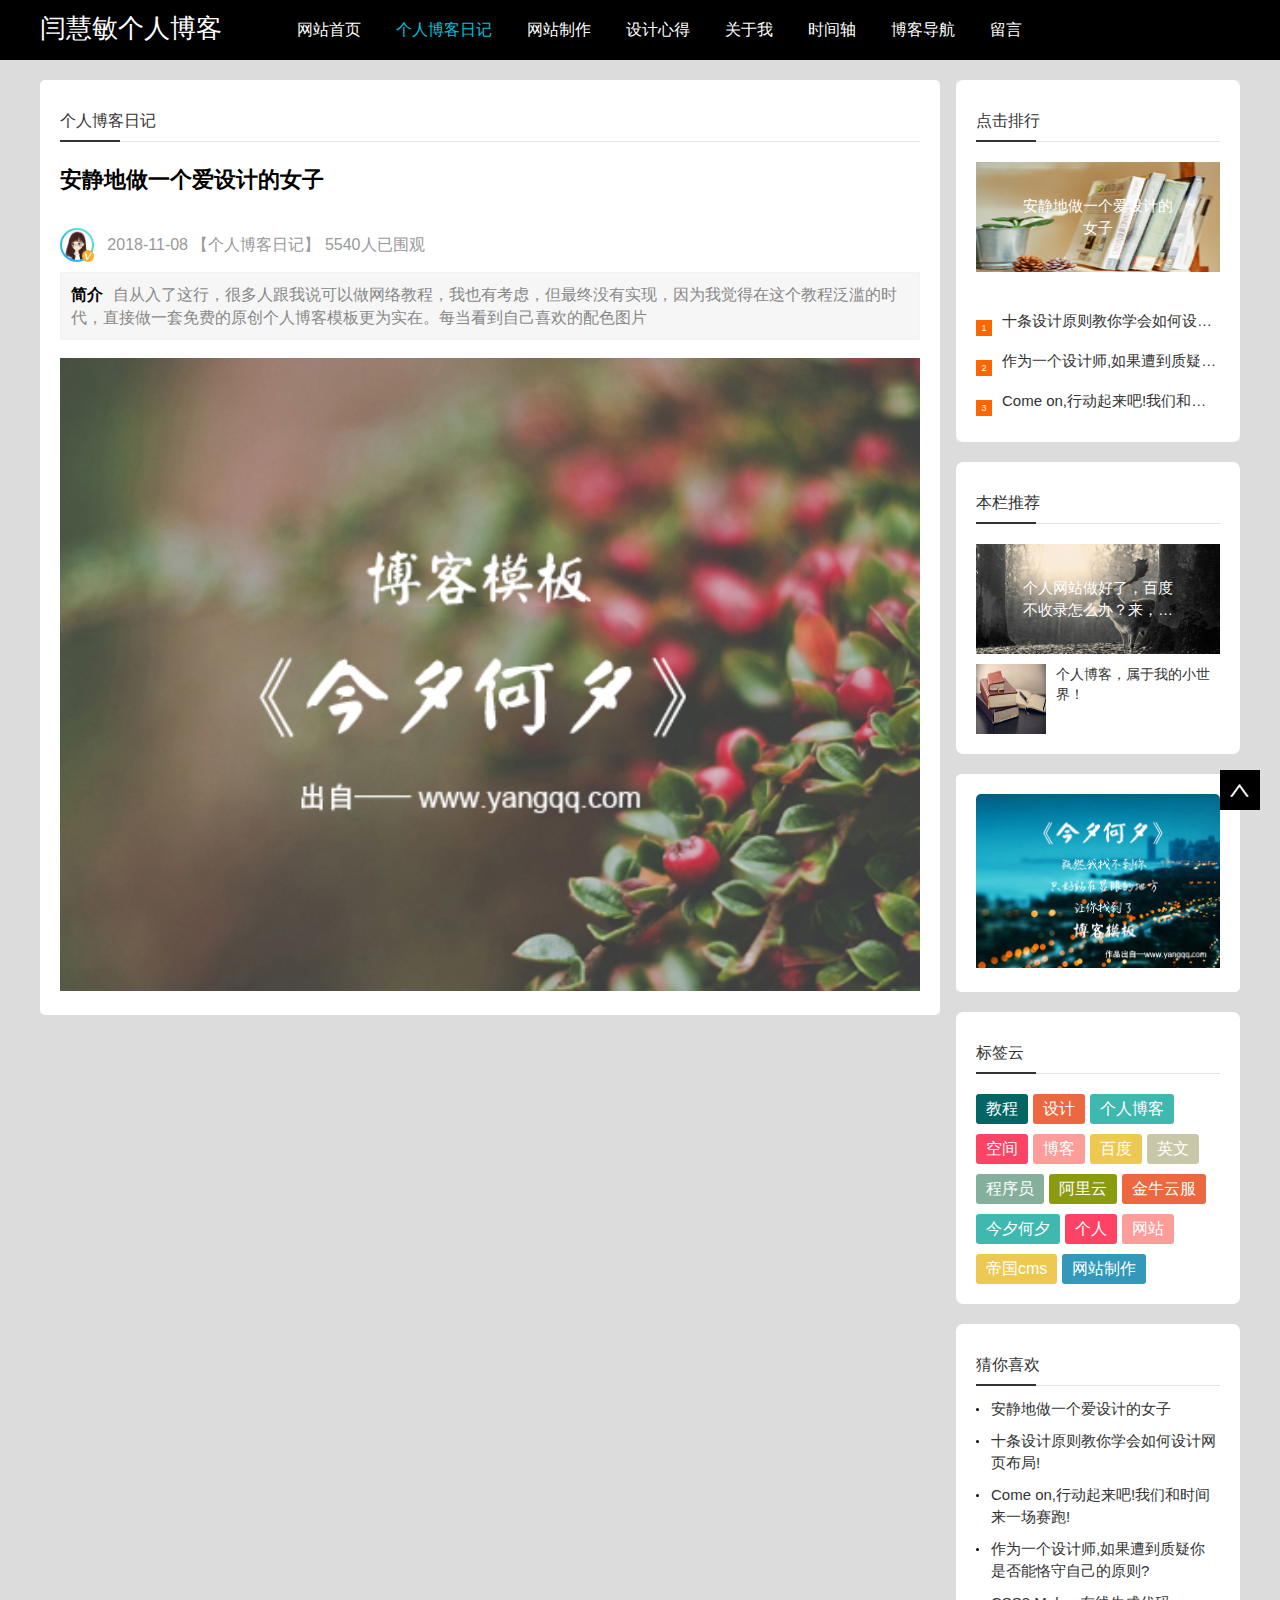
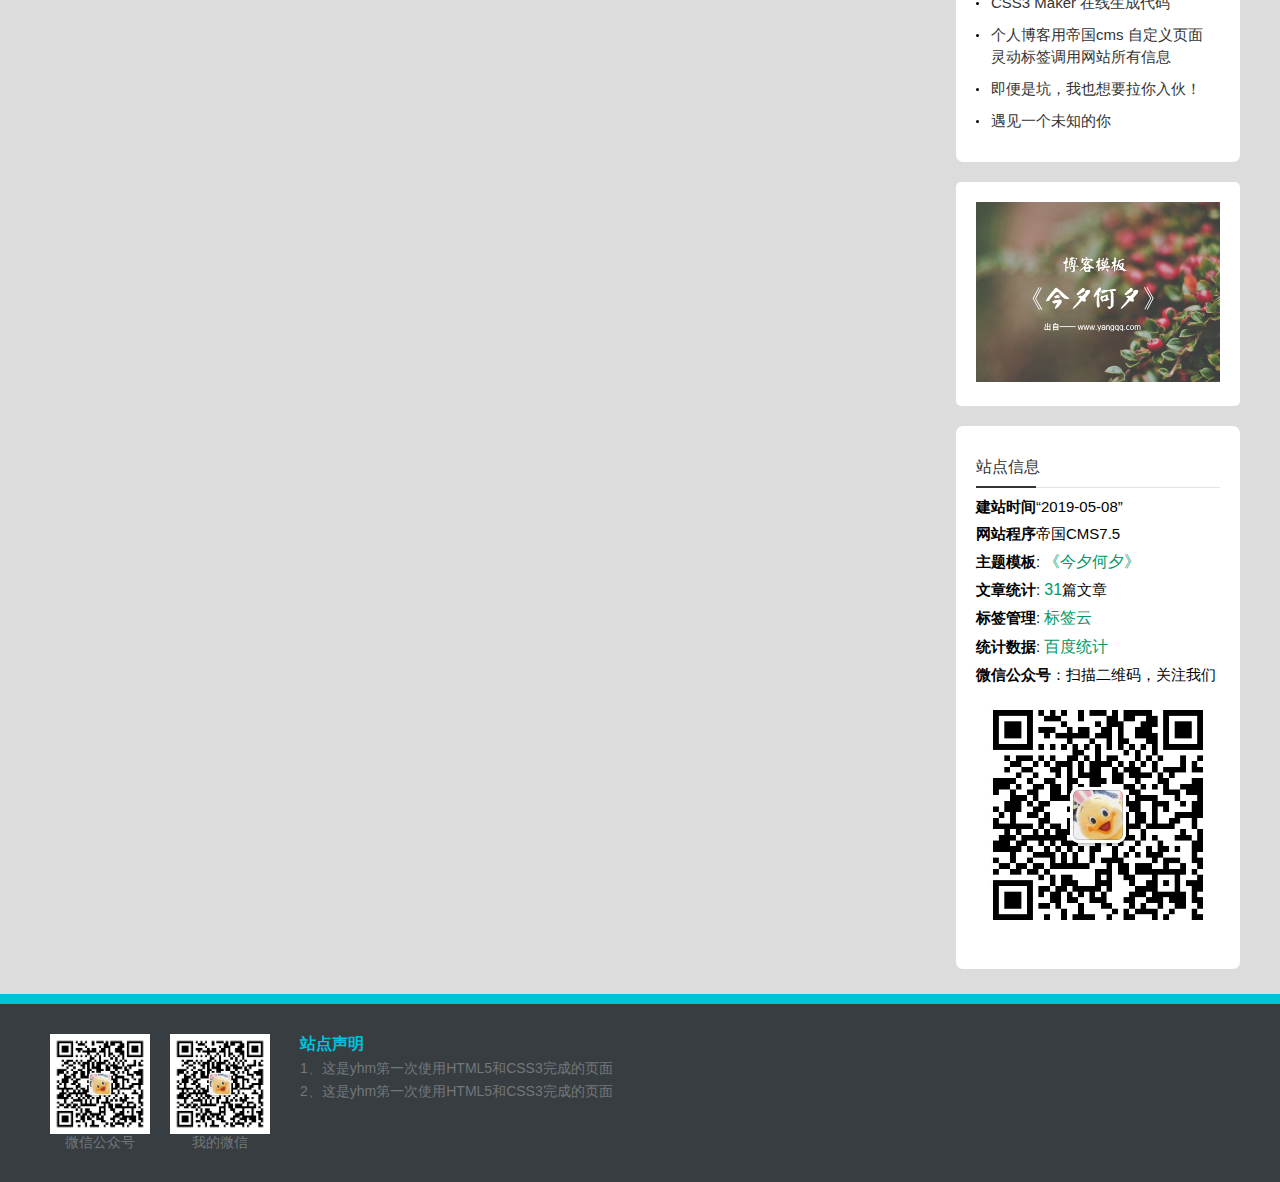
<file: details.html>
<!DOCTYPE html>
<html lang="en">
<head>
    <meta charset="UTF-8">
    <title>详情</title>
    <link rel="stylesheet" href="./css/details.css">
    <link rel="stylesheet" href="//at.alicdn.com/t/font_1194373_jipjuqd4d8.css">
</head>
<body>

<!--header-->
<div class="header">
    <div class="headerBox">
        <h1>闫慧敏个人博客</h1>
        <ul class="nav">
            <li><a href="./index.html">网站首页</a></li>
            <li><a href="" style="color: #00c1de">个人博客日记</a></li>
            <li><a href="">网站制作</a></li>
            <li><a href="">设计心得</a></li>
            <li><a href="./aboutMe.html">关于我</a></li>
            <li><a href="./time.html">时间轴</a></li>
            <li><a href="">博客导航</a></li>
            <li><a href="">留言</a></li>
        </ul>
        <div class="iconfont icon-fangdajing"></div>
    </div>
</div>

<!--main-->
<div class="main">
    <div class="mainLeft">
       <div class="leftBox">
           <div class="title">个人博客日记</div>
           <h1 class="topTitle">安静地做一个爱设计的女子</h1>
           <p class="topInfo">
               <i class="topI"><img src="./image/head.jpg" alt=""></i>
               &nbsp;&nbsp;
               <span>2018-11-08</span>
               <span>【个人博客日记】</span>
               <span>5540人已围观</span>
           </p>
           <p class="bottomInfo">
               <b>简介</b>自从入了这行，很多人跟我说可以做网络教程，我也有考虑，但最终没有实现，因为我觉得在这个教程泛滥的时代，直接做一套免费的原创个人博客模板更为实在。每当看到自己喜欢的配色图片
           </p>
           <br>
           <img src="./image/hexi.jpg" alt="">

       </div>


    </div>

    <div class="mainRight">
        <div class="rightFirst">
            <div class="slide">
                <div class="title">点击排行
                </div>
                <div class="firstImg">
                    <a href=""><img src="./image/r1.jpg" alt="">
                        <span>安静地做一个爱设计的女子</span>
                    </a>
                </div>
                <ul class="rightFirstList">
                    <li>
                        <i></i>
                        <a href="">十条设计原则教你学会如何设计网页布局!</a>
                    </li>
                    <li>
                        <i></i>
                        <a href="">作为一个设计师,如果遭到质疑你是否能恪守自己的原则?</a>
                    </li>
                    <li>
                        <i></i>
                        <a href="">Come on,行动起来吧!我们和时间来一场赛跑!</a>
                    </li>
                </ul>
            </div>
        </div>
        <div class="rightSecond">
            <div class="slide">
                <div class="title">本栏推荐
                </div>
                <div class="firstImg">
                    <a href=""><img src="./image/4.jpg" alt="">
                        <span>个人网站做好了，百度不收录怎么办？来，看看他们怎么做的</span>
                    </a>
                </div>
                <ul class="rightSecondList">
                    <li>
                        <a href="">
                            <i>
                                <img src="./image/2.jpg" alt="">
                            </i>
                            <p>个人博客，属于我的小世界！</p>
                        </a>
                    </li>
                </ul>
            </div>
        </div>
        <div class="rightThird">
            <ul>
                <a href="">
                    <img src="./image/jinxi.jpg" alt="">
                </a>
            </ul>
        </div>
        <div class="rightFourth">
            <div class="slide">
                <div class="title">标签云
                </div>
                <ul class="rightFourthList">
                    <a href="">教程</a>
                    <a href="">设计</a>
                    <a href="">个人博客</a>
                    <a href="">空间</a>
                    <a href="">博客</a>
                    <a href="">百度</a>
                    <a href="">英文</a>
                    <a href="">程序员</a>
                    <a href="">阿里云</a>
                    <a href="">金牛云服</a>
                    <a href="">今夕何夕</a>
                    <a href="">个人</a>
                    <a href="">网站</a>
                    <a href="">帝国cms</a>
                    <a href="">网站制作</a>
                </ul>

            </div>
        </div>
        <div class="rightFourthL">
            <div class="slide">
                <div class="title">猜你喜欢</div>
                <ul class="rightFourthLists">
                    <li>
                        <a href="">安静地做一个爱设计的女子</a>
                    </li>
                    <li>
                        <a href="">十条设计原则教你学会如何设计网页布局!</a>
                    </li>
                    <li>
                        <a href="">Come on,行动起来吧!我们和时间来一场赛跑!</a>
                    </li>
                    <li>
                        <a href="">作为一个设计师,如果遭到质疑你是否能恪守自己的原则?</a>
                    </li>
                    <li>
                        <a href="">CSS3 Maker 在线生成代码</a>
                    </li>
                    <li>
                        <a href="">个人博客用帝国cms 自定义页面 灵动标签调用网站所有信息</a>
                    </li>
                    <li>
                        <a href="">即便是坑，我也想要拉你入伙！</a>
                    </li>
                    <li>
                        <a href="">遇见一个未知的你</a>
                    </li>
                </ul>
            </div>
        </div>
        <div class="rightFifth">
            <ul>
                <a href="">
                    <img src="./image/hexi.jpg" alt="">
                </a>
            </ul>
        </div>
        <div class="rightSixth">
            <div class="slide">
                <div class="title">站点信息</div>
                <ul>
                    <li class="rightSixthLi">
                        <b>建站时间</b>“2019-05-08”
                    </li>
                    <li>
                        <b>网站程序</b>帝国CMS7.5
                    </li>
                    <li>
                        <b>主题模板</b>:
                        <a href="">《今夕何夕》</a>
                    </li>
                    <li>
                        <b>文章统计</b>:
                        <a href="">31</a>篇文章
                    </li>
                    <li>
                        <b>标签管理</b>:
                        <a href="">标签云</a>
                    </li>
                    <li>
                        <b>统计数据</b>:
                        <a href="">百度统计</a>
                    </li>
                    <li>
                        <b>微信公众号</b>：扫描二维码，关注我们
                    </li>
                    <li class="ma">
                        <a href="">
                            <img src="./image/ma.png" alt="">
                        </a>
                    </li>
                </ul>
            </div>
        </div>
    </div>
</div>

<!--footer-->
<div class="footer">
    <div class="box">
        <div class="wx">
            <ul>
                <li>
                    <img src="./image/ma.png" alt="">
                    <span>微信公众号</span>
                </li>
                <li>
                    <img src="./image/ma.png" alt="">
                    <span>我的微信</span>
                </li>
            </ul>
        </div>
        <div class="text">
            <p>
                <b>站点声明</b>
            </p>
            <p>
                1、这是yhm第一次使用HTML5和CSS3完成的页面
            </p>
            <p>
                2、这是yhm第一次使用HTML5和CSS3完成的页面
            </p>
        </div>
    </div>
    <a href="">
        <div class="top2"></div>
    </a>
</div>
</body>
</html>
</file>
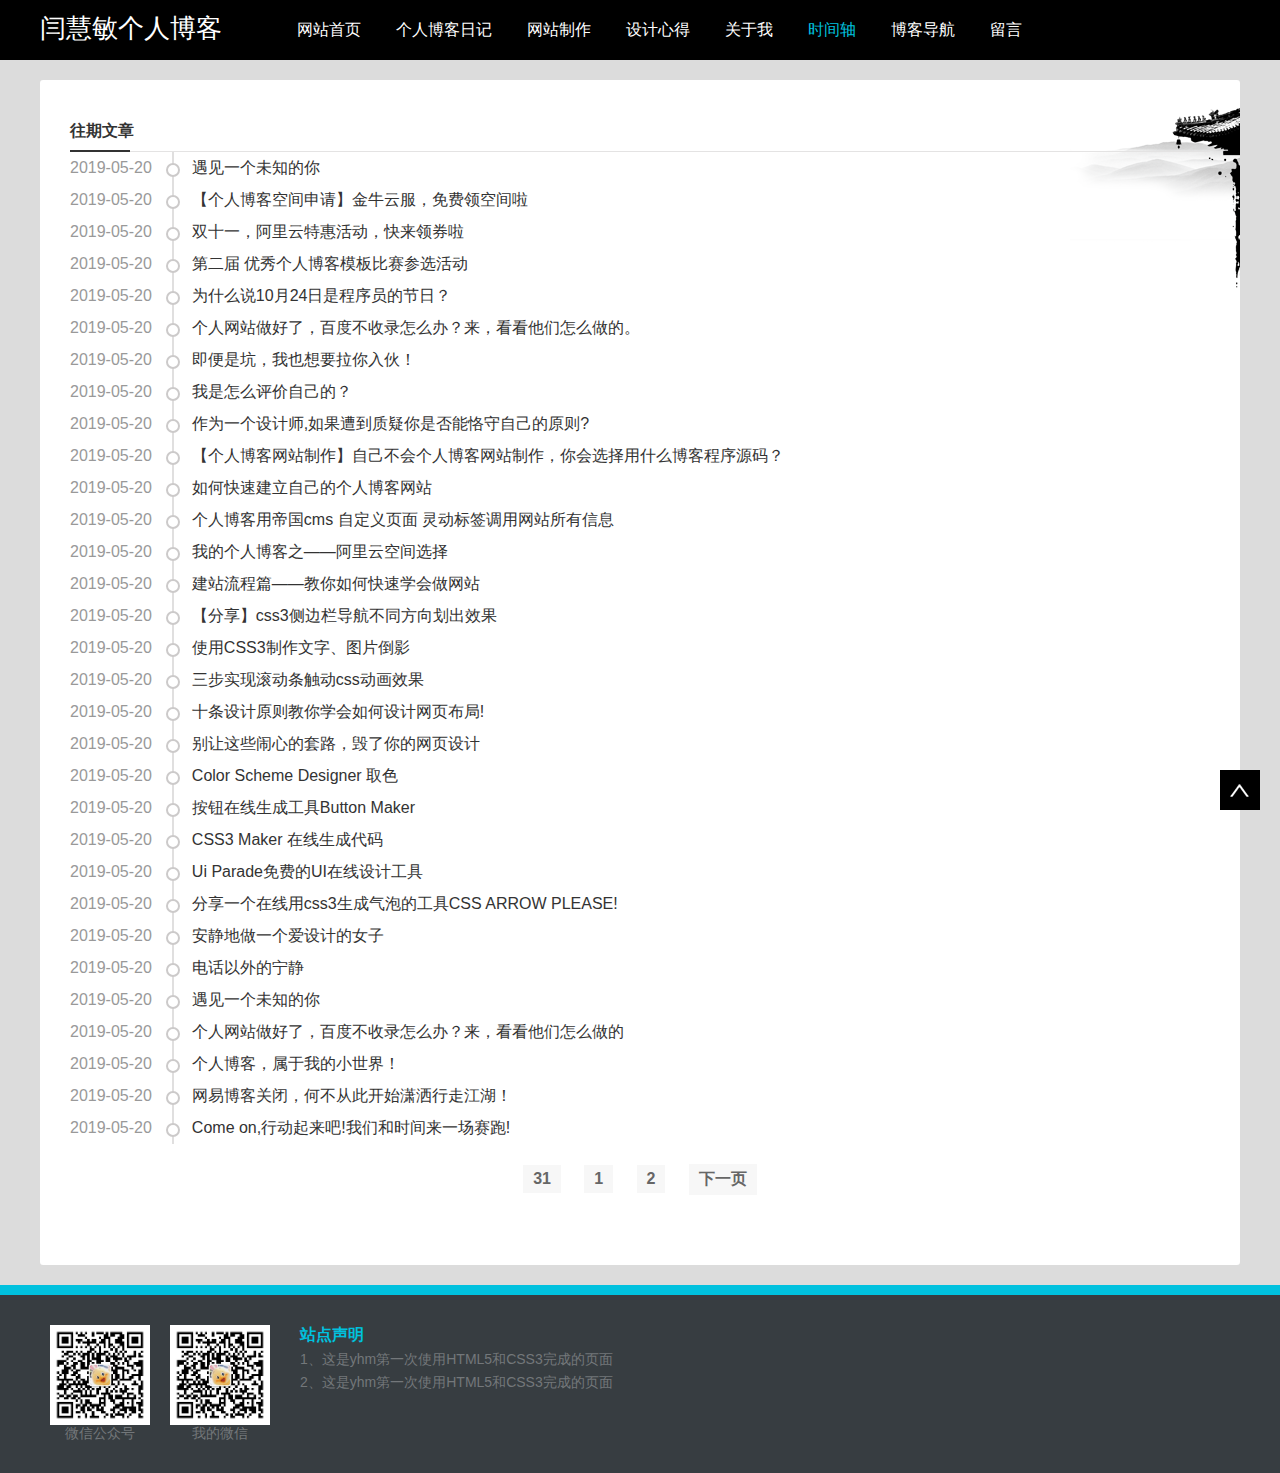
<file: time.html>
<!DOCTYPE html>
<html lang="en">
<head>
    <meta charset="UTF-8">
    <title>time</title>

    <link rel="stylesheet" href="./css/time.css">
    <link rel="stylesheet" href="//at.alicdn.com/t/font_1194373_jipjuqd4d8.css">
</head>
<body>

<!--header-->
<div class="header">
    <div class="headerBox">
        <h1>闫慧敏个人博客</h1>
        <ul class="nav">
            <li><a href="./index.html">网站首页</a></li>
            <li><a href="./blogDiary.html" >个人博客日记</a></li>
            <li><a href="">网站制作</a></li>
            <li><a href="">设计心得</a></li>
            <li><a href="aboutMe.html">关于我</a></li>
            <li><a href="" style="color: #00c1de">时间轴</a></li>
            <li><a href="">博客导航</a></li>
            <li><a href="">留言</a></li>
        </ul>
        <div class="iconfont icon-fangdajing"></div>
    </div>
</div>

<div class="main">
</div>

<!--article-->
<article>
    <div class="story">
        <h2 class="title">往期文章</h2>
        <ul class="list1">
            <li><span>2019-05-20</span><i><a href="">遇见一个未知的你</a></i></li>
            <li><span>2019-05-20</span><i><a href="">【个人博客空间申请】金牛云服，免费领空间啦</a></i></li>
            <li><span>2019-05-20</span><i><a href="">双十一，阿里云特惠活动，快来领券啦</a></i></li>
            <li><span>2019-05-20</span><i><a href="">第二届 优秀个人博客模板比赛参选活动</a></i></li>
            <li><span>2019-05-20</span><i><a href="">为什么说10月24日是程序员的节日？</a></i></li>
            <li><span>2019-05-20</span><i><a href="">个人网站做好了，百度不收录怎么办？来，看看他们怎么做的。</a></i></li>
            <li><span>2019-05-20</span><i><a href="">即便是坑，我也想要拉你入伙！</a></i></li>
            <li><span>2019-05-20</span><i><a href="">我是怎么评价自己的？</a></i></li>
            <li><span>2019-05-20</span><i><a href="">作为一个设计师,如果遭到质疑你是否能恪守自己的原则?</a></i></li>
            <li><span>2019-05-20</span><i><a href="">【个人博客网站制作】自己不会个人博客网站制作，你会选择用什么博客程序源码？</a></i></li>
            <li><span>2019-05-20</span><i><a href="">如何快速建立自己的个人博客网站</a></i></li>
            <li><span>2019-05-20</span><i><a href="">个人博客用帝国cms 自定义页面 灵动标签调用网站所有信息</a></i></li>
            <li><span>2019-05-20</span><i><a href="">我的个人博客之——阿里云空间选择</a></i></li>
            <li><span>2019-05-20</span><i><a href="">建站流程篇——教你如何快速学会做网站</a></i></li>
            <li><span>2019-05-20</span><i><a href="">【分享】css3侧边栏导航不同方向划出效果</a></i></li>
            <li><span>2019-05-20</span><i><a href="">使用CSS3制作文字、图片倒影</a></i></li>
            <li><span>2019-05-20</span><i><a href="">三步实现滚动条触动css动画效果</a></i></li>
            <li><span>2019-05-20</span><i><a href="">十条设计原则教你学会如何设计网页布局!</a></i></li>
            <li><span>2019-05-20</span><i><a href="">别让这些闹心的套路，毁了你的网页设计</a></i></li>
            <li><span>2019-05-20</span><i><a href="">Color Scheme Designer 取色</a></i></li>
            <li><span>2019-05-20</span><i><a href="">按钮在线生成工具Button Maker</a></i></li>
            <li><span>2019-05-20</span><i><a href="">CSS3 Maker 在线生成代码</a></i></li>
            <li><span>2019-05-20</span><i><a href="">Ui Parade免费的UI在线设计工具</a></i></li>
            <li><span>2019-05-20</span><i><a href="">分享一个在线用css3生成气泡的工具CSS ARROW PLEASE!</a></i></li>
            <li><span>2019-05-20</span><i><a href="">安静地做一个爱设计的女子</a></i></li>
            <li><span>2019-05-20</span><i><a href="">电话以外的宁静</a></i></li>
            <li><span>2019-05-20</span><i><a href="">遇见一个未知的你</a></i></li>
            <li><span>2019-05-20</span><i><a href="">个人网站做好了，百度不收录怎么办？来，看看他们怎么做的</a></i></li>
            <li><span>2019-05-20</span><i><a href="">个人博客，属于我的小世界！</a></i></li>
            <li><span>2019-05-20</span><i><a href="">网易博客关闭，何不从此开始潇洒行走江湖！</a></i></li>
            <li><span>2019-05-20</span><i><a href="">Come on,行动起来吧!我们和时间来一场赛跑!</a></i></li>
            <div class="page">
                <div class="pages">
                    <a href="" class="mPage"><b>31</b></a>&nbsp;&nbsp;
                    <a href="" class="mPage"><b>1</b></a>&nbsp;&nbsp;
                    <a href="" class="mPage"><b>2</b></a>&nbsp;&nbsp;
                    <a href="" class="mPage"><b>下一页</b></a>
                </div>

            </div>
        </ul>
        <div class="clear"></div>
    </div>
</article>




<!--footer-->
<div class="footer">
    <div class="box">
        <div class="wx">
            <ul>
                <li>
                    <img src="./image/ma.png" alt="">
                    <span>微信公众号</span>
                </li>
                <li>
                    <img src="./image/ma.png" alt="">
                    <span>我的微信</span>
                </li>
            </ul>
        </div>
        <div class="text">
            <p>
                <b>站点声明</b>
            </p>
            <p>
                1、这是yhm第一次使用HTML5和CSS3完成的页面
            </p>
            <p>
                2、这是yhm第一次使用HTML5和CSS3完成的页面
            </p>
        </div>
    </div>
    <a href="">
        <div class="top"></div>
    </a>
</div>

</body>
</html>
</file>
<file: css/index.css>
body, h1, h2, h3, h4, h5, p, ul, li, ol, form, textarea, select{
    margin: 0px;
    padding: 0px;
    list-style: none;
}
a{
    text-decoration-line: none;
    font-size: 16px;
    color: #ffffff;
}
body{
    font-family: 微软雅黑,sans-serif;
    background: gainsboro;
}
img{
    width: 100%;
    height: 100%;
}
/*header*/
.header{
    width: 100%;
    height: 60px;
    background: black;
}
.headerBox{
    width: 1200px;
    height: 100%;
    background: black;
    margin: 0 auto;
    font-size: 22px;
    color: #ffffff;
  }
.headerBox h1{
    height: 100%;
    background: black;
    float: left;
    margin-right: 75px;
    font-size: 26px;
    font-weight: normal;

}
.nav{
    height: 100%;
    background: black;
    margin: 0 auto;
    float: left;

}
.nav a:hover{
    color: #00c1de;
}
.nav li{
    float: left;
    margin-right: 35px;
    line-height: 56px;
}
.search{
    width: 50px;
    height: 100%;
    background: cornflowerblue;
    margin: 0 auto;
    float: right;
  }
/*headerFont*/
h1{
    line-height: 56px;
  }
.logoText{
    line-height: 56px;
    color: #ffffff;
    font-size: 16px;
 }
.iconfont.icon-fangdajing {
    color: #FFFFFF;
    font-size: 26px;
    line-height: 60px;
    float: right;
}



/*banner*/
.banner{
    width: 1200px;
    height: 260px;
    background: gainsboro;
    margin: 20px auto 20px;
}
.bannerLeft{
    position: relative;
    width: 620px;
    height: 100%;
    background: lightblue;
    float: left;
    margin: 0 auto;
    overflow: hidden;
}
.bannerImg li{
    position: absolute;
    left: 620px;
    top: 0;
}
.bannerImg > li > a{
    width: 620px;
    height: 260px;
    display: block;
}
.bannerImg > li:first-child{
    left:0;
}
.leftBtn, .rightBtn{
    width: 40px;
    height: 32px;
    position: absolute;
    top: 50%;
    margin-top: -16px;
    cursor: pointer;
    z-index: 999;
}
.leftBtn{
    left: 50px;
}
.rightBtn{
    right: 50px;
}
.btnList{
    width: 96px;
    height: 10px;
    position: absolute;
    bottom: 36px;
    left: 0;
    right: 0;
    margin-left: auto;
    margin-right: auto;
    z-index: 9999;
}
.btnList li {
    border-radius: 50%;
    width: 10px;
    height: 10px;
    background: #FFFFFF;
    float: left;
    margin-right: 14px;
    transition: 0.5s;
}
.btnList > li.lag{
    background: #009966;
}

.bannerMid{
    width: 268px;
    height: 100%;
    margin-left: 12px;
    margin-right: 14px;
    background: gainsboro;
    float: left;
}
.bannerMid li{
    width: 100%;
    height: 125px;
    margin-bottom: 10px;
    background: lightblue;
}
.bannerMid li a{
    position: relative;
    display: block;
    width: 100%;
    height: 100%;
    overflow: hidden;
}
.bannerMid li a img{
    transition: transform .2s ease-in;
}
.bannerMid li a:hover img{
    transform: scale(1.2,1.2);
}

.midA{
    position: relative;
}
.midSpan{
    bottom: 0;
    position: absolute;
    left: 0;
    right: 0;
    bottom: 30%;
    color: #FFF;
    text-align: center;
    font-size: 15px;
    padding: 0 40px;
    overflow: hidden;
    text-overflow: ellipsis;
    -webkit-box-orient: vertical;
    display: -webkit-box;
    -webkit-line-clamp: 2;
    line-height: 22px;
    height: 48px;
}
.bannerRight{
    width: 284px;
    height: 100%;
    background: #333333;
    float: right;
    margin: 0 auto;
}
.bannerRight h2{
    font-size: 22px;
    margin: 10px;
    color: #89919a;
    font-weight: normal;
    padding-bottom: 10px;
}
.rightText li{
    font-size: 12px;
    padding: 0 0 0 20px;
    line-height: 28px;
    color: #d0d2d4;
    text-shadow: 0px 1px 2px rgba(0,0,0,.5);
    animation: animations2 5s ease-in-out 5s;
}
.rightLink{
    margin: 15px;
}
.rightLink li{
    width: 25%;
    float: left;
}
.rightLink li a{
    height: 53px;
    display: flex;
    overflow: hidden;
    box-shadow: 0px 1px 0px rgba(255,255,255,.1), inset 0px 1px 1px rgba(0,0,0,.7);
    border-radius: 50%;
    margin: 0 5px;
    justify-content: center;
    align-items: center;
}
a.iconfont.icon-zhuye {
    color: #ef5509;
    font-size: 36px;
}
/*.iconfont icon-shouye {*/
/*    font-family: "iconfont" !important;*/
/*    font-size: 30px;*/
/*    font-style: normal;*/
/*    -webkit-font-smoothing: antialiased;*/
/*    text-align: center;*/
/*    line-height: 53px;*/
/*    -moz-osx-font-smoothing: grayscale;*/
/*}*/
a.iconfont.icon-youxiang- {
    color: #FF991A;
    font-size: 28px;
}
a.iconfont.icon-icon {
    color: #1296DB;
    font-size: 30px;
}
a.iconfont.icon-weixin {
    color: #07AF12;
    font-size: 30px;
}



/*diary*/
.diary{
    width: 1200px;
    height: 310px;
    background: gainsboro;
    margin: 0 auto 20px;
}
.diaryLeft{
    width: 860px;
    height: 270px;
    background: white;
    border-radius: 7px;
    float: left;
    padding: 20px;
}
.diaryList{
    border-bottom: 1px solid #e4e3e3;
    overflow: hidden;
    padding: 10px 0;
}

.diaryList > a.hot::before{
    content: " ";
    width: 95px;
    height: 3px;
    position: absolute;
    left: 0;
    bottom: -11px;
    background: #333333;
}

.diaryList a{
    float: left;
    margin-right: 25px;
    color: #333333;
    display: block;
    position: relative;
}

.diaryTab{
    width: 100%;
    height: 210px;
    background: white;
    margin-top: 10px;
    float: left;
}
.tabImg{
    width: 275px;
    height: 100%;
    float: left;
    background: white;
}
.tabImg li{
    width: 100%;
    height: 100px;
    margin-bottom: 10px;
    background: lightblue;
}
.tabImg li a{
    position: relative;
    display: block;
    width: 100%;
    height: 100%;
    overflow: hidden;
}
.tabImg li a img{
    transition: transform .2s ease-in;
}
.tabImg li a:hover img{
    transform: scale(1.2,1.2);
}
.tabImg img{
    height: 100%;
    width: 100%;
    opacity: .7;
    -moz-transition: all .5s ease;
    -webkit-transition: all .5s ease;
    -ms-transition: all .5s ease;
    -o-transition: all .5s ease;
    transition: all .5s ease;
    transition: all 0.5s;
}
.tabImgI{
    position: relative;
}
.diarySpan {
    bottom: 30%;
    position: absolute;
    bottom: 30%;
    left: 0;
    right: 0;
    color: #FFF;
    text-align: center;
    font-size: 15px;
    padding: 0 40px;
    overflow: hidden;
    text-overflow: ellipsis;
    -webkit-box-orient: vertical;
    display: -webkit-box;
    -webkit-line-clamp: 2;
    line-height: 22px;
    height: 40px;
}

.tabList{
    width: 568px;
    height: 100%;
    float: right;
}
.tabList ul li :first-child i {
    background: #222;
}
.tabList li:nth-child(1) {
    background: #f7f7f7;
}
.tabList li {
    overflow: hidden;
    line-height: 32px;
    height: auto;
    padding: 0 20px 7px 20px;
}
.diaryTab ul li i {
    display: block;
    width: 20px;
    height: 20px;
    background: #9a9a9a;
    float: left;
    margin-top: 6px;
    margin-right: 20px;
    position: relative;
    font-style: normal;
}
.diaryTab ul li:first-child i::before {
    content: "1";
}
.diaryTab ul li:nth-child(2) i::before {
    content: "2";
}
.diaryTab ul li:nth-child(3) i::before {
    content: "3";
}
.diaryTab ul li:nth-child(4) i::before {
    content: "4";
}
.diaryTab ul li:nth-child(5) i::before {
    content: "5";
}
.diaryTab ul li i::before {
    position: absolute;
    left: 0;
    top: 0;
    font-size: 9px;
    color: #fff;
    line-height: 20px;
    width: 20px;
    text-align: center;
}
.tabList li:nth-child(1) a {
    color: #000;
    font-weight: bold;
}
.tabList li a {
    height: 32px;
    color: #333333;
    font-size: 15px;
    font-weight: bold;
}
.tabList p {
    line-height: 24px;
    font-size: 14px;
    overflow: hidden;
    text-overflow: ellipsis;
    -webkit-box-orient: vertical;
    display: -webkit-box;
    -webkit-line-clamp: 2;
    height: 48px;
}
.tabList > li.hot{
    background: #f7f7f7;
}
.tabList > li.hot > h1 a{
    color: #000000;
}
.tabList > li.hot > h1 i{
    background: #000000;
}
.tabList > li > h1 i{
    width: 24px;
    height: 20px;
    display: inline-block;
    text-align: center;
    line-height: 20px;
    color: #ffffff;
    background: #9a9a9a;
    font-weight: normal;
    font-size: 14px;
    margin-right: 20px;
}
.tabList > li.hot > p{
    display: block;
    display: -webkit-box;
    -webkit-box-orient: vertical;
    -webkit-line-clamp:2;
    overflow: hidden;
}
.tabList > li > p{
    font-size: 14px;
    line-height: 1.5;
    height: 40px;
    display: -webkit-box;
    -webkit-box-orient: vertical;
    -webkit-line-clamp:2;
    overflow: hidden;
    color: #333333;
    display: none;
}
.slide{
    width: 244px;
    background: white;
    border-radius: 7px;
    float: right;
    padding:20px;
}
.title{
    height: 41px;
    border-bottom: 1px solid #e4e3e3;
    line-height: 41px;
    color: #333;
    font-size: 16px;
    position: relative;
}
.title:hover::before{
    width: 90px;
}
.title::before{
    content: " ";
    width: 60px;
    height: 2px;
    position: absolute;
    left: 0;
    bottom: -1px;
    background: #333333;
    transition: all .5s ease-in;
}
.update{
    padding-top: 16px;
    padding-bottom: 12px;
}
.update li{
    height: 38px;
    margin-top: 12px;
    background: #f6f6f6;
    border-radius: 5px;
    padding: 0 20px 0 34px;
    white-space: nowrap;
    overflow: hidden;
    text-overflow: ellipsis;
    position: relative;
}
.update > li > a{
    color: #333333;
    line-height: 38px;
    font-size: 15px;
}
.update > li::before{
    content: " ";
    width: 4px;
    height: 4px;
    background: #333333;
    display: block;
    border-radius: 50%;
    position: absolute;
    left: 15px;
    top: 17px;
}


/*main*/
.main{
    width: 1200px;
    height: auto;
    margin: 0 auto;
    background: #e4e3e3;
}
.mainLeft{
    width: 900px;
    height: auto;
    min-height: 600px;
    float: left;
    background: #e4e3e3;
}
.recommend{
    height: 658px;
    padding: 20px;
    border-radius: 7px;
    background: white;
    margin-bottom: 20px;
}
.recommend .recommendCategory{
    float: right;
}
.recommend .recommendCategory > li{
    float: left;
    margin-right: 15px;
    color: #e4e3e3;
}
.recommendCategory > li > a{
    color: #333333;
}
.recommend .recommendList{
    padding: 20px 10px;
    overflow: hidden;
}
.recommendList li{
    float: left;
    width: 239px;
    height: 247px;
    border-right: 1px solid #e4e3e3;
    border-bottom: 1px solid #e4e3e3;
    padding: 20px;
    transition: all ease-in .15s;
}
.recommendList li:hover{
    box-shadow: 1px 1px 3px rgba(0,0,0,0.5);
}

.recommendList .recommendThumb{
    display: block;
    height: 100px;
}

.recommendList li a{
    position: relative;
    display: block;
    width: 100%;
    height: 100%;
    overflow: hidden;
}
.recommendListli a img{
    transition: transform .2s ease-in;
}
.recommendList li a:hover img{
    transform: scale(1.2,1.2);
}

.recommendList{
    padding: 20px 10px;
    overflow: hidden;
    position: relative;
}
.recommendList::before{
    content: " ";
    position: absolute;
    top: 20px;
    right: 10px;
    width: 1px;
    height: 576px;
    background: #ffffff;
}
.recommendList::after{
    content: " ";
    position: absolute;
    bottom: 20px;
    left: 0;
    width: 850px;
    height: 1px;
    background: #ffffff;
}
.recommendList > li > h2{
    font-size: 10px;
    white-space: nowrap;
    overflow: hidden;
    text-overflow: ellipsis;
    margin: 10px 0px;
}
.recommendList > li > p {
    font-size: 14px;
    color: #999999;
    line-height: 1.5;
    height: 63px;
    display: -webkit-box;
    -webkit-box-orient: vertical;
    -webkit-line-clamp: 3;
    overflow: hidden;
    text-overflow: ellipsis;

}
.recommendList .recommendRead{
    font-size: 16px;
    color: #009966;
    margin: 10px 0px 0px 0px;
    display: block;
}
.recommendList .recommendRead::before{
    content: "+";
}

.white {
    background: #fff;
    border-radius: 3px;
    padding: 20px;
    margin-bottom: 20px;
    overflow: hidden;
}
.white img {
    width: 100%;
}

.new {
    margin-top: 20px;
    background: #fff;
    border-radius: 3px;
    padding: 20px;
    margin-bottom: 20px;
    overflow: hidden;
}
.hTitle {
    display: block;
    font-size: 1.5em;
    margin-block-start: 0.83em;
    margin-block-end: 0.83em;
    margin-inline-start: 0px;
    margin-inline-end: 0px;
    font-weight: bold;
}
.newUl {
    padding: 10px 0 0;
}

.newUl li{
    height: 207px;
    position: relative;
}



.blogTitle {
    margin: 0 0 10px 0;
    font-size: 18px;
    overflow: hidden;
}
.blogTitleB{
    color: red;
}
.blogTitleA{
    color: #333333;
    font-size: 18px;
}

.blogSpan {
    float: left;
    width: 23.2%;
    margin-right: 20px;
    display: block;
    overflow: hidden;
    border-radius: 3px;
    position: relative;
}
.blogSpan a {
    text-decoration: none;
    color: #333;
}
.blogSpan i {
    display: block;
    position: absolute;
    top: 0;
    left: 0;
    z-index: 9;
    font-style: normal;
    padding: 3px 5px;
    background: rgba(18,182,221,.8);
    font-size: 14px;
}
.blogSpan i a {
    color: #FFF;
}
.blogSpan a {
    text-decoration: none;
    color: #333;
}
.blogSpan img {
    width: 100%;
    -moz-transition: all .5s ease;
    -webkit-transition: all .5s ease;
    -ms-transition: all .5s ease;
    -o-transition: all .5s ease;
    transition: all .5s ease;
    transition: all 0.5s;
}
.pText {
    font-size: 14px;
    color: #666;
    overflow: hidden;
    text-overflow: ellipsis;
    -webkit-box-orient: vertical;
    display: -webkit-box;
    -webkit-line-clamp: 3;
    margin-top: 20px;
}
.pInfo{
    margin-top: 20px;
    color: #999;
    line-height: 34px;
}
.pInfo span {
    margin: 0 5px;
}
.pInfo img {
    width: 30px;
    height: 30px;
    border-radius: 50%;
}
.pInfoS{
    color: #009966;
}

.readMore {
    right: 10px;
    bottom: 20px;
    position: absolute;
    padding: 3px 10px;
    background: #12b7de;
    color: #fff;
    border-radius: 3px;
}



/*mainRight*/
.mainRight{
    width: 284px;
    height: auto;
    min-height: 600px;
    float: right;
    background: #e4e3e3;
}
/*512 40+20+110+28 40*7 */
.rightFirst{
    height: 512px;
    background: #e4e3e3;
}
.firstImg{
    position: relative;
    margin-top: 20px;
    height: 110px;
    background: lightblue;
    overflow: hidden;
    background: #e4e3e3;
}
.firstImg a{
    position: relative;
    display: block;
    width: 100%;
    height: 100%;
    overflow: hidden;
}
.firstImg a img{
    transition: transform .2s ease-in;
}
.firstImg a:hover img{
    transform: scale(1.2,1.2);
}
.firstImg span {
    bottom: 0;
    position: absolute;
    bottom: 30%;
    left: 0;
    right: 0;
    color: #FFF;
    text-align: center;
    font-size: 15px;
    padding: 0 40px;
    overflow: hidden;
    text-overflow: ellipsis;
    -webkit-box-orient: vertical;
    display: -webkit-box;
    -webkit-line-clamp: 2;
    line-height: 22px;
}
.rightFirstList{
    margin-top: 30px;
    background: white;
    overflow: hidden;
}
.rightFirstList li{
    height: 30px;
    background: white;
    margin-top: 10px;
}
.rightFirstList li:first-child i, .rightFirstList li:nth-child(2) i, .rightFirstList li:nth-child(3) i {
    background: #FF6600;
}
.rightFirstList li i {
    display: block;
    width: 16px;
    height: 16px;
    background: #B1B1B1;
    float: left;
    margin-top: 8px;
    margin-right: 10px;
    position: relative;
    font-style: normal;
}
.rightFirstList li:first-child i::before {
    content: "1";
}
.rightFirstList li:nth-child(2) i::before {
    content: "2";
}
.rightFirstList li:nth-child(3) i::before {
    content: "3";
}
.rightFirstList li:nth-child(4) i::before {
    content: "4";
}
.rightFirstList li:nth-child(5) i::before {
    content: "5";
}
.rightFirstList li:nth-child(6) i::before {
    content: "6";
}
.rightFirstList li:nth-child(7) i::before {
    content: "7";
}
.rightFirstList li i::before {
    position: absolute;
    left: 0;
    top: 0;
    font-size: 9px;
    color: #fff;
    line-height: 16px;
    width: 16px;
    text-align: center;
}
.rightFirstList > li > a{
    font-size: 15px;
    white-space: nowrap;
    overflow: hidden;
    text-overflow: ellipsis;
    margin: 10px 0px;
    display: block;
    color: #333333;
}
.rightSecond{
    margin-top: 35px;
    height: 712px;
    margin-bottom: 20px;
}
.secondImg{
    position: relative;
    margin-top: 20px;
    height: 110px;
    background: lightblue;
    overflow: hidden;
    background: #e4e3e3;
}
.rightSecond a{
    position: relative;
    display: block;
    width: 100%;
    height: 100%;
    overflow: hidden;
}
.rightSecond a img{
    transition: transform .2s ease-in;
}
.rightSecond a:hover img{
    transform: scale(1.2,1.2);
}
.secondImg span {
    bottom: 0;
    position: absolute;
    bottom: 30%;
    left: 0;
    right: 0;
    color: #FFF;
    text-align: center;
    font-size: 15px;
    padding: 0 40px;
    overflow: hidden;
    text-overflow: ellipsis;
    -webkit-box-orient: vertical;
    display: -webkit-box;
    -webkit-line-clamp: 2;
    line-height: 22px;
}
.rightSecondList{
    overflow: hidden;
    padding-top: 10px;
}
.rightSecondList li {
    overflow: hidden;
    margin-bottom: 10px;
    height: 60px;
}
.rightSecondList a {
    text-decoration: none;
    color: #333;
}
.rightSecondList li i {
    width: 70px;
    height: 70px;
    margin-right: 10px;
    overflow: hidden;
    display: block;
    float: left;
}
.rightSecondList li i img {
    height: 100%;
    max-width: 100%;
    min-width: 100%;
    -moz-transition: all .5s ease;
    -webkit-transition: all .5s ease;
    -ms-transition: all .5s ease;
    -o-transition: all .5s ease;
    transition: all .5s ease;
    transition: all 0.5s;
}
.rightSecondList li p {
    margin-top: 10px;
    line-height: 20px;
    max-height: 40px;
    overflow: hidden;
    text-overflow: ellipsis;
    -webkit-box-orient: vertical;
    display: -webkit-box;
    -webkit-line-clamp: 2;
    font-size: 14px;
}

.rightThird {
    background: #fff;
    border-radius: 5px;
    padding: 20px;
    margin-bottom: 20px;
    overflow: hidden;
}

.rightThird a{
    position: relative;
    display: block;
    width: 100%;
    height: 100%;
    overflow: hidden;
}
.rightThird a img{
    transition: transform .2s ease-in;
}
.rightThird a:hover img{
    transform: scale(1.2,1.2);
}
.rightThird ul {
    overflow: hidden;
    border-radius: 5px;
}
.rightThird ul a img{
    width: 100%;
}

.rightFourth{
    margin-top: 12px;
}
.rightFourthL{
    height: 546px;
    margin-bottom: 20px;
}
.rightFourth li {
    line-height: 22px;
    margin-bottom: 10px;
    position: relative;
    padding-left: 15px;
}
.rightFourth a {
    text-decoration: none;
    font-size: 15px;
    color: #333;
}
.rightFourth li::before {
    position: absolute;
    content: "";
    width: 3px;
    height: 3px;
    background: #000;
    border-radius: 10px;
    left: 0px;
    top: 10px;
}

.rightFifth {
    background: #fff;
    border-radius: 5px;
    padding: 20px;
    margin-bottom: 20px;
    overflow: hidden;
}
.rightFifth a{
    position: relative;
    display: block;
    width: 100%;
    height: 100%;
    overflow: hidden;
}
.rightFifth a img{
    transition: transform .2s ease-in;
}
.rightFifth a:hover img{
    transform: scale(1.2,1.2);
}
.rightFifth ul a img{
    width: 100%;
}

.rightSixth{
    font-size: 15px;
    height: 500px;
    margin-bottom: 20px;
}
.rightSixth a{
    color: #009966;
}
.rightSixth li {
    margin-bottom: 8px;
}
.rightSixthLi{
    margin-top: 10px;
}
.ma {
    width: 80%;
    margin: auto;
    overflow: hidden;
}
.ma img {
    width: 100%;
}

.rightSeventh{
    height: 132px;
    margin-bottom: 20px;
}
.rightSeventh ul {
    overflow: hidden;
    margin-top: 20px;
}
.rightSeventh  li {
    display: inline-block;
    width: 50%;
    float: left;
    line-height: 30px;
    text-align: center;
}
.rightSeventh li a {
    display: block;
    color: #333333;
}

.footer {
    background: #373D41;
    width: 100%;
    border-top: #00C1DE 10px solid;
    padding: 30px 0;
    color: #73777a;
    font-size: 14px;
}
.box{
    width: 1200px;
    margin: auto;
    overflow: hidden;
}
.wx{
    overflow: hidden;
    float: left;
    margin-right: 20px;
}
.wx li{
    float: left;
    margin: 0 10px;
    text-align: center;
}
.wx img{
    height: 100px;
    width: 100px;
    display: block;
}
.text b {
    font-size: 16px;
    color: #00c1de;
}
.text p {
    margin-bottom: 5px;
}
.top {
    width: 40px;
    height: 40px;
    display: block;
    background: url(../image/top.png) no-repeat center #000;
    right: 20px;
    bottom: 10%;
    position: fixed;
}
</file>
<file: css/aboutMe.css>
body, h1, h2, h3, h4, h5, p, ul, li, ol, form, textarea, select{
    margin: 0px;
    padding: 0px;
    list-style: none;
}
a{
    text-decoration-line: none;
    font-size: 16px;
    color: #ffffff;
}
body{
    font-family: 微软雅黑,sans-serif;
    background: gainsboro;
}
img{
    width: 100%;
    height: 100%;
}

/*header*/
.header{
    width: 100%;
    height: 60px;
    background: black;
}
.headerBox{
    width: 1200px;
    height: 100%;
    background: black;
    margin: 0 auto;
    font-size: 22px;
    color: #ffffff;
}
.headerBox h1{
    height: 100%;
    background: black;
    float: left;
    margin-right: 75px;
    font-size: 26px;
    font-weight: normal;

}
.nav{
    height: 100%;
    background: black;
    margin: 0 auto;
    float: left;

}
.nav a:hover{
    color: #00c1de;
}
.nav li{
    float: left;
    margin-right: 35px;
    line-height: 56px;
}
.search{
    width: 50px;
    height: 100%;
    background: cornflowerblue;
    margin: 0 auto;
    float: right;
}
.iconfont.icon-fangdajing {
    color: #FFFFFF;
    font-size: 26px;
    line-height: 60px;
    float: right;
}
/*headerFont*/
h1{
    line-height: 56px;
}
.logoText{
    line-height: 56px;
    color: #ffffff;
    font-size: 16px;
}

.main {
    height: 100%;
    overflow: hidden;
    background: url(../image/tree.png) no-repeat right top #fff;
    padding: 20px 40px;
    width: 1200px;
    margin: 20px auto;
}
.top {
     overflow: hidden;
     margin: 20px 0;
 }
.topI{
    position: relative;
    float: left;
    margin-right: 10px;
    background: -webkit-linear-gradient(bottom left, rgba(0,153,255,.9), rgba(42,228,197,.7));
    background: -o-linear-gradient(bottom left, rgba(0,153,255,.9), rgba(42,228,197,.7));
    background: linear-gradient(to top right, rgba(0,153,255,.9), rgba(42,228,197,.7));
    display: block;
    padding: 2px;
    width: 100px;
    border-radius: 50%;
}
.topI::before {
    position: absolute;
    content: "";
    background: url(../image/v.png) no-repeat;
    bottom: 0px;
    right: 10px;
    height: 24px;
    width: 24px;
    background-size: 24px;
}
.topI img {
    width: 100%;
    border-radius: 50%;
}
.top h3 {
    margin: 10px 0 10px;
    font-size: 18px;
}
.top p {
    color: #666;
    margin-bottom: 5px;
}
.topTitle {
    margin: 20px 0;
    font-size: 18px;
    background: url(../image/yumao.png) no-repeat bottom right;
    width: 120px;
    clear: both;
    background-size: 40px;
    border-bottom: #000 1px dashed;
    padding-left: 10px;
    padding-bottom: 5px;
    display: inline-block;
}
.topStory {
    margin-bottom: 15px;
    display: inline-block;
    color: #666;
    margin-bottom: 5px;
}

.footer {
    background: #373D41;
    width: 100%;
    border-top: #00C1DE 10px solid;
    padding: 30px 0;
    color: #73777a;
    font-size: 14px;
}
.box{
    width: 1200px;
    margin: auto;
    overflow: hidden;
}
.wx{
    overflow: hidden;
    float: left;
    margin-right: 20px;
}
.wx li{
    float: left;
    margin: 0 10px;
    text-align: center;
}
.wx img{
    height: 100px;
    width: 100px;
    display: block;
}
.text b {
    font-size: 16px;
    color: #00c1de;
}
.text p {
    margin-bottom: 5px;
}
.top1 {
    width: 40px;
    height: 40px;
    display: block;
    background: url(../image/top.png) no-repeat center #000;
    right: 20px;
    bottom: 10%;
    position: fixed;
}
</file>
<file: css/blogDiary.css>
body, h1, h2, h3, h4, h5, p, ul, li, ol, form, textarea, select{
    margin: 0px;
    padding: 0px;
    list-style: none;
}
a{
    text-decoration-line: none;
    font-size: 16px;
    color: #ffffff;
}
body{
    font-family: 微软雅黑,sans-serif;
    background: gainsboro;
}
img{
    width: 100%;
    height: 100%;
}
/*header*/
.header{
    width: 100%;
    height: 60px;
    background: black;
}
.headerBox{
    width: 1200px;
    height: 100%;
    background: black;
    margin: 0 auto;
    font-size: 22px;
    color: #ffffff;
}
.headerBox h1{
    height: 100%;
    background: black;
    float: left;
    margin-right: 75px;
    font-size: 26px;
    font-weight: normal;

}
.nav{
    height: 100%;
    background: black;
    margin: 0 auto;
    float: left;

}
.nav a:hover{
    color: #00c1de;
}
.nav li{
    float: left;
    margin-right: 35px;
    line-height: 56px;
}
.search{
    width: 50px;
    height: 100%;
    background: cornflowerblue;
    margin: 0 auto;
    float: right;
}
.iconfont.icon-fangdajing {
    color: #FFFFFF;
    font-size: 26px;
    line-height: 60px;
    float: right;
}
/*headerFont*/
.logoText{
    line-height: 56px;
    color: #ffffff;
    font-size: 16px;
}
.headerBox h1{
    line-height: 56px;
}

/*main*/
.main{
    width: 1200px;
    margin: auto;
    overflow: hidden;
}
.mainLeft {
    width: 75%;
    float: left;
    overflow: hidden;
}
.blogDiary{
    margin-top: 20px;
    background: #fff;
    border-radius: 3px;
    padding: 20px;
    margin-bottom: 20px;
    overflow: hidden;
}
.blogDiary img{
    height: 100px;
    width: 131px;
    float: left;
    margin-right: 20px;
}
.blogDiary h1 {
    font-size: 22px;
    margin-bottom: 15px;
}
.blogDiary p {
    color: #666;
    font-size: 15px;
}

.slide{
    width: 244px;
    background: white;
    border-radius: 7px;
    float: right;
    padding:20px;
}
.title{
    height: 41px;
    border-bottom: 1px solid #e4e3e3;
    line-height: 41px;
    color: #333;
    font-size: 16px;
    position: relative;
}
.title:hover::before{
    width: 90px;
}
.title::before{
    content: " ";
    width: 60px;
    height: 2px;
    position: absolute;
    left: 0;
    bottom: -1px;
    background: #333333;
    transition: all .5s ease-in;
}

.new {
    margin-top: 20px;
    background: #fff;
    border-radius: 3px;
    padding: 20px;
    margin-bottom: 20px;
    overflow: hidden;
}
.hTitle {
    display: block;
    font-size: 1.5em;
    margin-block-start: 0.83em;
    margin-block-end: 0.83em;
    margin-inline-start: 0px;
    margin-inline-end: 0px;
    font-weight: bold;
}
.newUl {
    padding: 10px 0 0;
}

.newUl li{
    height: 207px;
    position: relative;
}
.blogTitle {
    margin: 0 0 10px 0;
    font-size: 18px;
    overflow: hidden;
}
.blogTitleB{
    color: red;
}
.blogTitleA{
    color: #333333;
    font-size: 18px;
}

.blogSpan {
    float: left;
    width: 23.2%;
    margin-right: 20px;
    display: block;
    overflow: hidden;
    border-radius: 3px;
    position: relative;
}
.blogSpan a {
    text-decoration: none;
    color: #333;
}
.blogSpan i {
    display: block;
    position: absolute;
    top: 0;
    left: 0;
    z-index: 9;
    font-style: normal;
    padding: 3px 5px;
    background: rgba(18,182,221,.8);
    font-size: 14px;
}
.blogSpan i a {
    color: #FFF;
}
.blogSpan a {
    text-decoration: none;
    color: #333;
}
.blogSpan img {
    width: 100%;
    -moz-transition: all .5s ease;
    -webkit-transition: all .5s ease;
    -ms-transition: all .5s ease;
    -o-transition: all .5s ease;
    transition: all .5s ease;
    transition: all 0.5s;
}
.pText {
    font-size: 14px;
    color: #666;
    overflow: hidden;
    text-overflow: ellipsis;
    -webkit-box-orient: vertical;
    display: -webkit-box;
    -webkit-line-clamp: 3;
    margin-top: 20px;
}
.pInfo{
    margin-top: 20px;
    color: #999;
    line-height: 34px;
}
.pInfo span {
    margin: 0 5px;
}
.pInfo img {
    width: 30px;
    height: 30px;
    border-radius: 50%;
}
.pInfoS{
    color: #009966;
}
.readMore {
    right: 10px;
    bottom: 20px;
    position: absolute;
    padding: 3px 10px;
    background: #12b7de;
    color: #fff;
    border-radius: 3px;
}

/*mainRight*/
.mainRight{
    width: 284px;
    height: auto;
    min-height: 600px;
    float: right;
    background: gainsboro;
}
.rightFirst{
    margin-top: 20px;
    height: 362px;
    background: #e4e3e3;
    margin-bottom: 20px;
}
.firstImg{
    position: relative;
    margin-top: 20px;
    height: 110px;
    background: lightblue;
    overflow: hidden;
    background: #e4e3e3;
}
.firstImg a{
    position: relative;
    display: block;
    width: 100%;
    height: 100%;
    overflow: hidden;
}
.firstImg a img{
    transition: transform .2s ease-in;
}
.firstImg a:hover img{
    transform: scale(1.2,1.2);
}
.firstImg span {
    bottom: 0;
    position: absolute;
    bottom: 30%;
    left: 0;
    right: 0;
    color: #FFF;
    text-align: center;
    font-size: 15px;
    padding: 0 40px;
    overflow: hidden;
    text-overflow: ellipsis;
    -webkit-box-orient: vertical;
    display: -webkit-box;
    -webkit-line-clamp: 2;
    line-height: 22px;
}
.rightFirstList{
    margin-top: 30px;
    background: white;
    overflow: hidden;
}
.rightFirstList li{
    height: 30px;
    background: white;
    margin-top: 10px;
}
.rightFirstList li:first-child i, .rightFirstList li:nth-child(2) i, .rightFirstList li:nth-child(3) i {
    background: #FF6600;
}
.rightFirstList li i {
    display: block;
    width: 16px;
    height: 16px;
    background: #B1B1B1;
    float: left;
    margin-top: 8px;
    margin-right: 10px;
    position: relative;
    font-style: normal;
}
.rightFirstList li:first-child i::before {
    content: "1";
}
.rightFirstList li:nth-child(2) i::before {
    content: "2";
}
.rightFirstList li:nth-child(3) i::before {
    content: "3";
}
.rightFirstList li:nth-child(4) i::before {
    content: "4";
}
.rightFirstList li:nth-child(5) i::before {
    content: "5";
}
.rightFirstList li:nth-child(6) i::before {
    content: "6";
}
.rightFirstList li:nth-child(7) i::before {
    content: "7";
}
.rightFirstList li i::before {
    position: absolute;
    left: 0;
    top: 0;
    font-size: 9px;
    color: #fff;
    line-height: 16px;
    width: 16px;
    text-align: center;
}
.rightFirstList > li > a{
    font-size: 15px;
    white-space: nowrap;
    overflow: hidden;
    text-overflow: ellipsis;
    margin: 10px 0px;
    display: block;
    color: #333333;
}

.rightSecond{
    height: 292px;
    margin-bottom: 20px;
}
.rightSecondList ul{
    overflow: hidden;
    padding-top: 10px;
}
.rightSecondList > ul > li{
    overflow: hidden;
    margin-bottom: 10px;
    height: 60px;
}
.rightSecondList > li > a > i{
    width: 70px;
    height: 70px;
    margin-right: 10px;
    overflow: hidden;
    display: block;
    float: left;
}
.rightSecondList > li > a > i > img{
    height: 100%;
    width: 100%;
    height: 100%;
    transition: all 0.5s;
}
.rightSecondList a img{
    transition: transform .2s ease-in;
}
.rightSecondList a:hover img{
    transform: scale(1.2,1.2);
}
.rightSecondList ul {
    overflow: hidden;
    border-radius: 5px;
}
.rightSecondList ul a img{
    width: 100%;
}
.rightSecondList > li > a > p{
    margin-top: 10px;
    line-height: 20px;
    max-height: 40px;
    overflow: hidden;
    text-overflow: ellipsis;
    -webkit-box-orient: vertical;
    display: -webkit-box;
    -webkit-line-clamp: 2;
    font-size: 14px;
    color: #333333;
}

.rightThird {
    background: #fff;
    border-radius: 5px;
    padding: 20px;
    margin-bottom: 20px;
    overflow: hidden;
}

.rightThird a{
    position: relative;
    display: block;
    width: 100%;
    height: 100%;
    overflow: hidden;
}
.rightThird a img{
    transition: transform .2s ease-in;
}
.rightThird a:hover img{
    transform: scale(1.2,1.2);
}
.rightThird ul {
    overflow: hidden;
    border-radius: 5px;
}
.rightThird ul a img{
    width: 100%;
}
.rightFourth{
    height: 292px;
    margin-bottom: 20px;
}
.rightFourthList{
    margin-top: 10px;
}
.rightFourthList a{
    line-height: 24px;
    height: 24px;
    display: block;
    background: #999;
    float: left;
    padding: 3px 10px;
    margin: 10px 5px 0 0;
    border-radius: 3px;
    transition: all 0.5s;
    color: #FFF;
}
.rightFourthList a:first-child {
    background: #036564;
}
.rightFourthList a:nth-child(2) {
    background: #EB6841;
}
.rightFourthList a:nth-child(3) {
    background: #3FB8AF;
}
.rightFourthList a:nth-child(5) {
    background: #FC9D9A;
}
.rightFourthList a:nth-child(6) {
    background: #EDC951;
}
.rightFourthList a:nth-child(8n-1) {
    background: #C8C8A9;
}
.rightFourthList a:nth-child(8) {
    background: #83AF9B;
}
.rightFourthList a:nth-child(9) {
    background: #8A9B0F;
}
.rightFourthList a:nth-child(10) {
    background: #EB6841;
}
.rightFourthList a:nth-child(11) {
    background: #3FB8AF;
}
.rightFourthList a:nth-child(8n-4) {
    background: #FE4365;
}
.rightFourthList a:nth-child(13) {
    background: #FC9D9A;
}
.rightFourthList a:nth-child(14) {
    background: #EDC951;
}
.rightFourthList a:last-child{
    background: #3299BB;
}


.rightFourthLists{
    margin-top: 12px;
}
.rightFourthL{
    height: 438px;
    margin-bottom: 20px;
}
.rightFourthLists li {
    line-height: 22px;
    margin-bottom: 10px;
    position: relative;
    padding-left: 15px;
}
.rightFourthLists a {
    text-decoration: none;
    font-size: 15px;
    color: #333;
}
.rightFourthLists li::before {
    position: absolute;
    content: "";
    width: 3px;
    height: 3px;
    background: #000;
    border-radius: 10px;
    left: 0px;
    top: 10px;
}


.rightFifth {
    background: #fff;
    border-radius: 5px;
    padding: 20px;
    margin-bottom: 20px;
    overflow: hidden;
}
.rightFifth a{
    position: relative;
    display: block;
    width: 100%;
    height: 100%;
    overflow: hidden;
}
.rightFifth a img{
    transition: transform .2s ease-in;
}
.rightFifth a:hover img{
    transform: scale(1.2,1.2);
}
.rightFifth ul a img{
    width: 100%;
}

.rightSixth{
    font-size: 15px;
    height: 548px;
    margin-bottom: 20px;
}
.rightSixth a{
    color: #009966;
}
.rightSixth li {
    margin-bottom: 8px;
}
.rightSixthLi{
    margin-top: 10px;
}

.footer {
    background: #373D41;
    width: 100%;
    border-top: #00C1DE 10px solid;
    padding: 30px 0;
    color: #73777a;
    font-size: 14px;
}
.box{
    width: 1200px;
    margin: auto;
    overflow: hidden;
}
.wx{
    overflow: hidden;
    float: left;
    margin-right: 20px;
}
.wx li{
    float: left;
    margin: 0 10px;
    text-align: center;
}
.wx img{
    height: 100px;
    width: 100px;
    display: block;
}
.text b {
    font-size: 16px;
    color: #00c1de;
}
.text p {
    margin-bottom: 5px;
}
.top {
    width: 40px;
    height: 40px;
    display: block;
    background: url(../image/top.png) no-repeat center #000;
    right: 20px;
    bottom: 10%;
    position: fixed;
}
</file>
<file: css/details.css>
body, h1, h2, h3, h4, h5, p, ul, li, ol, form, textarea, select{
    margin: 0px;
    padding: 0px;
    list-style: none;
}
a{
    text-decoration-line: none;
    font-size: 16px;
    color: #ffffff;
}
body{
    font-family: 微软雅黑,sans-serif;
    background: gainsboro;
}
img{
    width: 100%;
    height: 100%;
}

/*header*/
.header{
    width: 100%;
    height: 60px;
    background: black;
}
.headerBox{
    width: 1200px;
    height: 100%;
    background: black;
    margin: 0 auto;
    font-size: 22px;
    color: #ffffff;
}
.headerBox h1{
    height: 100%;
    background: black;
    float: left;
    margin-right: 75px;
    font-size: 26px;
    font-weight: normal;

}
.nav{
    height: 100%;
    background: black;
    margin: 0 auto;
    float: left;

}
.nav a:hover{
    color: #00c1de;
}
.nav li{
    float: left;
    margin-right: 35px;
    line-height: 56px;
}
.search{
    width: 50px;
    height: 100%;
    background: cornflowerblue;
    margin: 0 auto;
    float: right;
}
/*headerFont*/
h1{
    line-height: 56px;
}
.logoText{
    line-height: 56px;
    color: #ffffff;
    font-size: 16px;
}
.iconfont.icon-fangdajing {
    color: #FFFFFF;
    font-size: 26px;
    line-height: 60px;
    float: right;
}

/*main*/
.main{
    width: 1200px;
    margin: auto;
    overflow: hidden;
}
.slide{
    width: 244px;
    background: white;
    border-radius: 7px;
    float: right;
    padding:20px;
}
.title{
    height: 41px;
    border-bottom: 1px solid #e4e3e3;
    line-height: 41px;
    color: #333;
    font-size: 16px;
    position: relative;
}
.title:hover::before{
    width: 90px;
}
.title::before{
    content: " ";
    width: 60px;
    height: 2px;
    position: absolute;
    left: 0;
    bottom: -1px;
    background: #333333;
    transition: all .5s ease-in;
}
/*mainLeft*/
.mainLeft {
    width: 75%;
    float: left;
    overflow: hidden;
}
.leftBox {
    background: #fff;
    border-radius: 5px;
    padding: 20px;
    margin-top: 20px;
    margin-bottom: 20px;
    overflow: hidden;
}
.topTitle{
    font-size: 22px;
    margin-top: 10px;
}
.topInfo {
    margin-top: 20px;
    overflow: hidden;
    color: #999;
    line-height: 34px;
}
.topI {
    position: relative;
    float: left;
    width: 30px;
    height: 30px;
    border-radius: 100%;
    padding: 2px;
    display: block;
    background: -webkit-linear-gradient(bottom left, rgba(0,153,255,.9), rgba(42,228,197,.7));
    background: -o-linear-gradient(bottom left, rgba(0,153,255,.9), rgba(42,228,197,.7));
    background: linear-gradient(to top right, rgba(0,153,255,.9), rgba(42,228,197,.7));
}
.topI img {
    width: 30px;
    height: 30px;
    border-radius: 50%;
}
.topI::after {
    content: "";
    position: absolute;
    background: url(../image/v.png) no-repeat;
    background-size: 12px;
    width: 12px;
    height: 12px;
    right: 0;
    bottom: 0;
}
.bottomInfo b {
    margin-right: 10px;
    color: #000;
}
.bottomInfo {
    color: #888888;
    border: 1px solid #F3F3F3;
    padding: 10px;
    margin: 10px auto 0;
    line-height: 23px;
    background: none repeat 0 0 #F6F6F6;
}

/*mainRight*/
.mainRight{
    width: 284px;
    height: auto;
    min-height: 600px;
    float: right;
    background: gainsboro;
}
.rightFirst{
    margin-top: 20px;
    height: 362px;
    background: #e4e3e3;
    margin-bottom: 20px;
}
.firstImg{
    position: relative;
    margin-top: 20px;
    height: 110px;
    background: lightblue;
    overflow: hidden;
    background: #e4e3e3;
}
.firstImg a{
    position: relative;
    display: block;
    width: 100%;
    height: 100%;
    overflow: hidden;
}
.firstImg a img{
    transition: transform .2s ease-in;
}
.firstImg a:hover img{
    transform: scale(1.2,1.2);
}
.firstImg span {
    bottom: 0;
    position: absolute;
    bottom: 30%;
    left: 0;
    right: 0;
    color: #FFF;
    text-align: center;
    font-size: 15px;
    padding: 0 40px;
    overflow: hidden;
    text-overflow: ellipsis;
    -webkit-box-orient: vertical;
    display: -webkit-box;
    -webkit-line-clamp: 2;
    line-height: 22px;
}
.rightFirstList{
    margin-top: 30px;
    background: white;
    overflow: hidden;
}
.rightFirstList li{
    height: 30px;
    background: white;
    margin-top: 10px;
}
.rightFirstList li:first-child i, .rightFirstList li:nth-child(2) i, .rightFirstList li:nth-child(3) i {
    background: #FF6600;
}
.rightFirstList li i {
    display: block;
    width: 16px;
    height: 16px;
    background: #B1B1B1;
    float: left;
    margin-top: 8px;
    margin-right: 10px;
    position: relative;
    font-style: normal;
}
.rightFirstList li:first-child i::before {
    content: "1";
}
.rightFirstList li:nth-child(2) i::before {
    content: "2";
}
.rightFirstList li:nth-child(3) i::before {
    content: "3";
}
.rightFirstList li:nth-child(4) i::before {
    content: "4";
}
.rightFirstList li:nth-child(5) i::before {
    content: "5";
}
.rightFirstList li:nth-child(6) i::before {
    content: "6";
}
.rightFirstList li:nth-child(7) i::before {
    content: "7";
}
.rightFirstList li i::before {
    position: absolute;
    left: 0;
    top: 0;
    font-size: 9px;
    color: #fff;
    line-height: 16px;
    width: 16px;
    text-align: center;
}
.rightFirstList > li > a{
    font-size: 15px;
    white-space: nowrap;
    overflow: hidden;
    text-overflow: ellipsis;
    margin: 10px 0px;
    display: block;
    color: #333333;
}

.rightSecond{
    height: 292px;
    margin-bottom: 20px;
}
.rightSecondList ul{
    overflow: hidden;
    padding-top: 10px;
}
.rightSecondList > ul > li{
    overflow: hidden;
    margin-bottom: 10px;
    height: 60px;
}
.rightSecondList > li > a > i{
    width: 70px;
    height: 70px;
    margin-right: 10px;
    overflow: hidden;
    display: block;
    float: left;
}
.rightSecondList > li > a > i > img{
    height: 100%;
    width: 100%;
    height: 100%;
    transition: all 0.5s;
}
.rightSecondList a img{
    transition: transform .2s ease-in;
}
.rightSecondList a:hover img{
    transform: scale(1.2,1.2);
}
.rightSecondList ul {
    overflow: hidden;
    border-radius: 5px;
}
.rightSecondList ul a img{
    width: 100%;
}
.rightSecondList > li > a > p{
    margin-top: 10px;
    line-height: 20px;
    max-height: 40px;
    overflow: hidden;
    text-overflow: ellipsis;
    -webkit-box-orient: vertical;
    display: -webkit-box;
    -webkit-line-clamp: 2;
    font-size: 14px;
    color: #333333;
}

.rightThird {
    background: #fff;
    border-radius: 5px;
    padding: 20px;
    margin-bottom: 20px;
    overflow: hidden;
}

.rightThird a{
    position: relative;
    display: block;
    width: 100%;
    height: 100%;
    overflow: hidden;
}
.rightThird a img{
    transition: transform .2s ease-in;
}
.rightThird a:hover img{
    transform: scale(1.2,1.2);
}
.rightThird ul {
    overflow: hidden;
    border-radius: 5px;
}
.rightThird ul a img{
    width: 100%;
}
.rightFourth{
    height: 292px;
    margin-bottom: 20px;
}
.rightFourthList{
    margin-top: 10px;
}
.rightFourthList a{
    line-height: 24px;
    height: 24px;
    display: block;
    background: #999;
    float: left;
    padding: 3px 10px;
    margin: 10px 5px 0 0;
    border-radius: 3px;
    transition: all 0.5s;
    color: #FFF;
}
.rightFourthList a:first-child {
    background: #036564;
}
.rightFourthList a:nth-child(2) {
    background: #EB6841;
}
.rightFourthList a:nth-child(3) {
    background: #3FB8AF;
}
.rightFourthList a:nth-child(5) {
    background: #FC9D9A;
}
.rightFourthList a:nth-child(6) {
    background: #EDC951;
}
.rightFourthList a:nth-child(8n-1) {
    background: #C8C8A9;
}
.rightFourthList a:nth-child(8) {
    background: #83AF9B;
}
.rightFourthList a:nth-child(9) {
    background: #8A9B0F;
}
.rightFourthList a:nth-child(10) {
    background: #EB6841;
}
.rightFourthList a:nth-child(11) {
    background: #3FB8AF;
}
.rightFourthList a:nth-child(8n-4) {
    background: #FE4365;
}
.rightFourthList a:nth-child(13) {
    background: #FC9D9A;
}
.rightFourthList a:nth-child(14) {
    background: #EDC951;
}
.rightFourthList a:last-child{
    background: #3299BB;
}


.rightFourthLists{
    margin-top: 12px;
}
.rightFourthL{
    height: 438px;
    margin-bottom: 20px;
}
.rightFourthLists li {
    line-height: 22px;
    margin-bottom: 10px;
    position: relative;
    padding-left: 15px;
}
.rightFourthLists a {
    text-decoration: none;
    font-size: 15px;
    color: #333;
}
.rightFourthLists li::before {
    position: absolute;
    content: "";
    width: 3px;
    height: 3px;
    background: #000;
    border-radius: 10px;
    left: 0px;
    top: 10px;
}


.rightFifth {
    background: #fff;
    border-radius: 5px;
    padding: 20px;
    margin-bottom: 20px;
    overflow: hidden;
}
.rightFifth a{
    position: relative;
    display: block;
    width: 100%;
    height: 100%;
    overflow: hidden;
}
.rightFifth a img{
    transition: transform .2s ease-in;
}
.rightFifth a:hover img{
    transform: scale(1.2,1.2);
}
.rightFifth ul a img{
    width: 100%;
}

.rightSixth{
    font-size: 15px;
    height: 548px;
    margin-bottom: 20px;
}
.rightSixth a{
    color: #009966;
}
.rightSixth li {
    margin-bottom: 8px;
}
.rightSixthLi{
    margin-top: 10px;
}

.footer {
    background: #373D41;
    width: 100%;
    border-top: #00C1DE 10px solid;
    padding: 30px 0;
    color: #73777a;
    font-size: 14px;
}
.box{
    width: 1200px;
    margin: auto;
    overflow: hidden;
}
.wx{
    overflow: hidden;
    float: left;
    margin-right: 20px;
}
.wx li{
    float: left;
    margin: 0 10px;
    text-align: center;
}
.wx img{
    height: 100px;
    width: 100px;
    display: block;
}
.text b {
    font-size: 16px;
    color: #00c1de;
}
.text p {
    margin-bottom: 5px;
}
.top {
    width: 40px;
    height: 40px;
    display: block;
    background: url(../image/top.png) no-repeat center #000;
    right: 20px;
    bottom: 10%;
    position: fixed;
}

.footer {
    background: #373D41;
    width: 100%;
    border-top: #00C1DE 10px solid;
    padding: 30px 0;
    color: #73777a;
    font-size: 14px;
}
.box{
    width: 1200px;
    margin: auto;
    overflow: hidden;
}
.wx{
    overflow: hidden;
    float: left;
    margin-right: 20px;
}
.wx li{
    float: left;
    margin: 0 10px;
    text-align: center;
}
.wx img{
    height: 100px;
    width: 100px;
    display: block;
}
.text b {
    font-size: 16px;
    color: #00c1de;
}
.text p {
    margin-bottom: 5px;
}
.top2 {
    width: 40px;
    height: 40px;
    display: block;
    background: url(../image/top.png) no-repeat center #000;
    right: 20px;
    bottom: 10%;
    position: fixed;
}
</file>
<file: css/time.css>
body, h1, h2, h3, h4, h5, p, ul, li, ol, form, textarea, select{
    margin: 0px;
    padding: 0px;
    list-style: none;
}
a{
    text-decoration-line: none;
    font-size: 16px;
    color: #FFFFFF;
}
body{
    font-family: 微软雅黑,sans-serif;
    background: gainsboro;
}
img{
    width: 100%;
    height: 100%;
}
/*header*/
.header{
    width: 100%;
    height: 60px;
    background: black;
}
.headerBox{
    width: 1200px;
    height: 100%;
    background: black;
    margin: 0 auto;
    font-size: 22px;
    color: #ffffff;
}
.headerBox h1{
    height: 100%;
    background: black;
    float: left;
    margin-right: 75px;
    font-size: 26px;
    font-weight: normal;

}
.nav{
    height: 100%;
    background: black;
    margin: 0 auto;
    float: left;

}
.nav a:hover{
    color: #00c1de;
}
.nav li{
    float: left;
    margin-right: 35px;
    line-height: 56px;
}
.search{
    width: 50px;
    height: 100%;
    background: cornflowerblue;
    margin: 0 auto;
    float: right;
}
/*headerFont*/
.logoText{
    line-height: 56px;
    color: #ffffff;
    font-size: 16px;
}
.headerBox h1{
    line-height: 56px;
}
.iconfont.icon-fangdajing {
    color: #FFFFFF;
    font-size: 26px;
    line-height: 60px;
    float: right;
}

/*main*/
.main {
    width: 1200px;
    margin: 10px auto;
    overflow: hidden;
    background: #ffffff;
    position: relative;
}

/*article*/
article {
    width: 1200px;
    margin: auto;
    overflow: hidden;
}
.slide{
    background: white;
    border-radius: 7px;
    padding:20px;
}
.title{
    height: 41px;
    border-bottom: 1px solid #e4e3e3;
    line-height: 41px;
    color: #333;
    font-size: 16px;
    position: relative;
}
.title:hover::before{
    width: 90px;
}
.title::before{
    content: " ";
    width: 60px;
    height: 2px;
    position: absolute;
    left: 0;
    bottom: -1px;
    background: #333333;
    transition: all .5s ease-in;
}
.story {
    background: url(../image/tree.png) no-repeat right top #fff;
    padding: 30px;
    border-radius: 3px;
}
.story ul {
    overflow: hidden;
}
.story li {
    text-overflow: ellipsis;
    white-space: nowrap;
    overflow: hidden;
}

.list1 a{
    color: #333333;
}
.story span {
    position: relative;
    line-height: 32px;
    padding-right: 40px;
    color: #999;
}

.story li i {
    position: relative;
    font-style: normal;
}

.story li:hover i::before{
    background: #333333;
}
.story li i::before {
    content: " ";
    height: 10px;
    width: 10px;
    border: 2px solid #cccaca;
    background: #fff;
    position: absolute;
    top: 4px;
    left: -26px;
    border-radius: 50%;
    -webkit-transition: all .5s ease;
    transition: all .5s ease;
}

.story span::after {
    position: absolute;
    content: "";
    width: 2px;
    height: 40px;
    background: #e0dfdf;
    right: 18px;
}

.clear {
    clear: both;
    width: 100%;
    overflow: hidden;
    height: 20px;
}

.page {
    margin-top: 20px;
}
.page a:hover{
    background: #333333;
    color: #FFFFFF;
}
.pages{
    text-align: center;
    color: #666;
    width: 100%;
    clear: both;
    margin: 0 0 10px;
}
.pages a {
    color: #666;
    margin: 0 5px 10px;
    padding: 5px 10px;
    background: #F7F7F7;
    display: inline-block;
}


.footer {
    margin-top: 20px;
    background: #373D41;
    width: 100%;
    border-top: #00C1DE 10px solid;
    padding: 30px 0;
    color: #73777a;
    font-size: 14px;
}
.box{
    width: 1200px;
    margin: auto;
    overflow: hidden;
}
.wx{
    overflow: hidden;
    float: left;
    margin-right: 20px;
}
.wx li{
    float: left;
    margin: 0 10px;
    text-align: center;
}
.wx img{
    height: 100px;
    width: 100px;
    display: block;
}
.text b {
    font-size: 16px;
    color: #00c1de;
}
.text p {
    margin-bottom: 5px;
}
.top {
    width: 40px;
    height: 40px;
    display: block;
    background: url(../image/top.png) no-repeat center #000;
    right: 20px;
    bottom: 10%;
    position: fixed;
}
</file>
